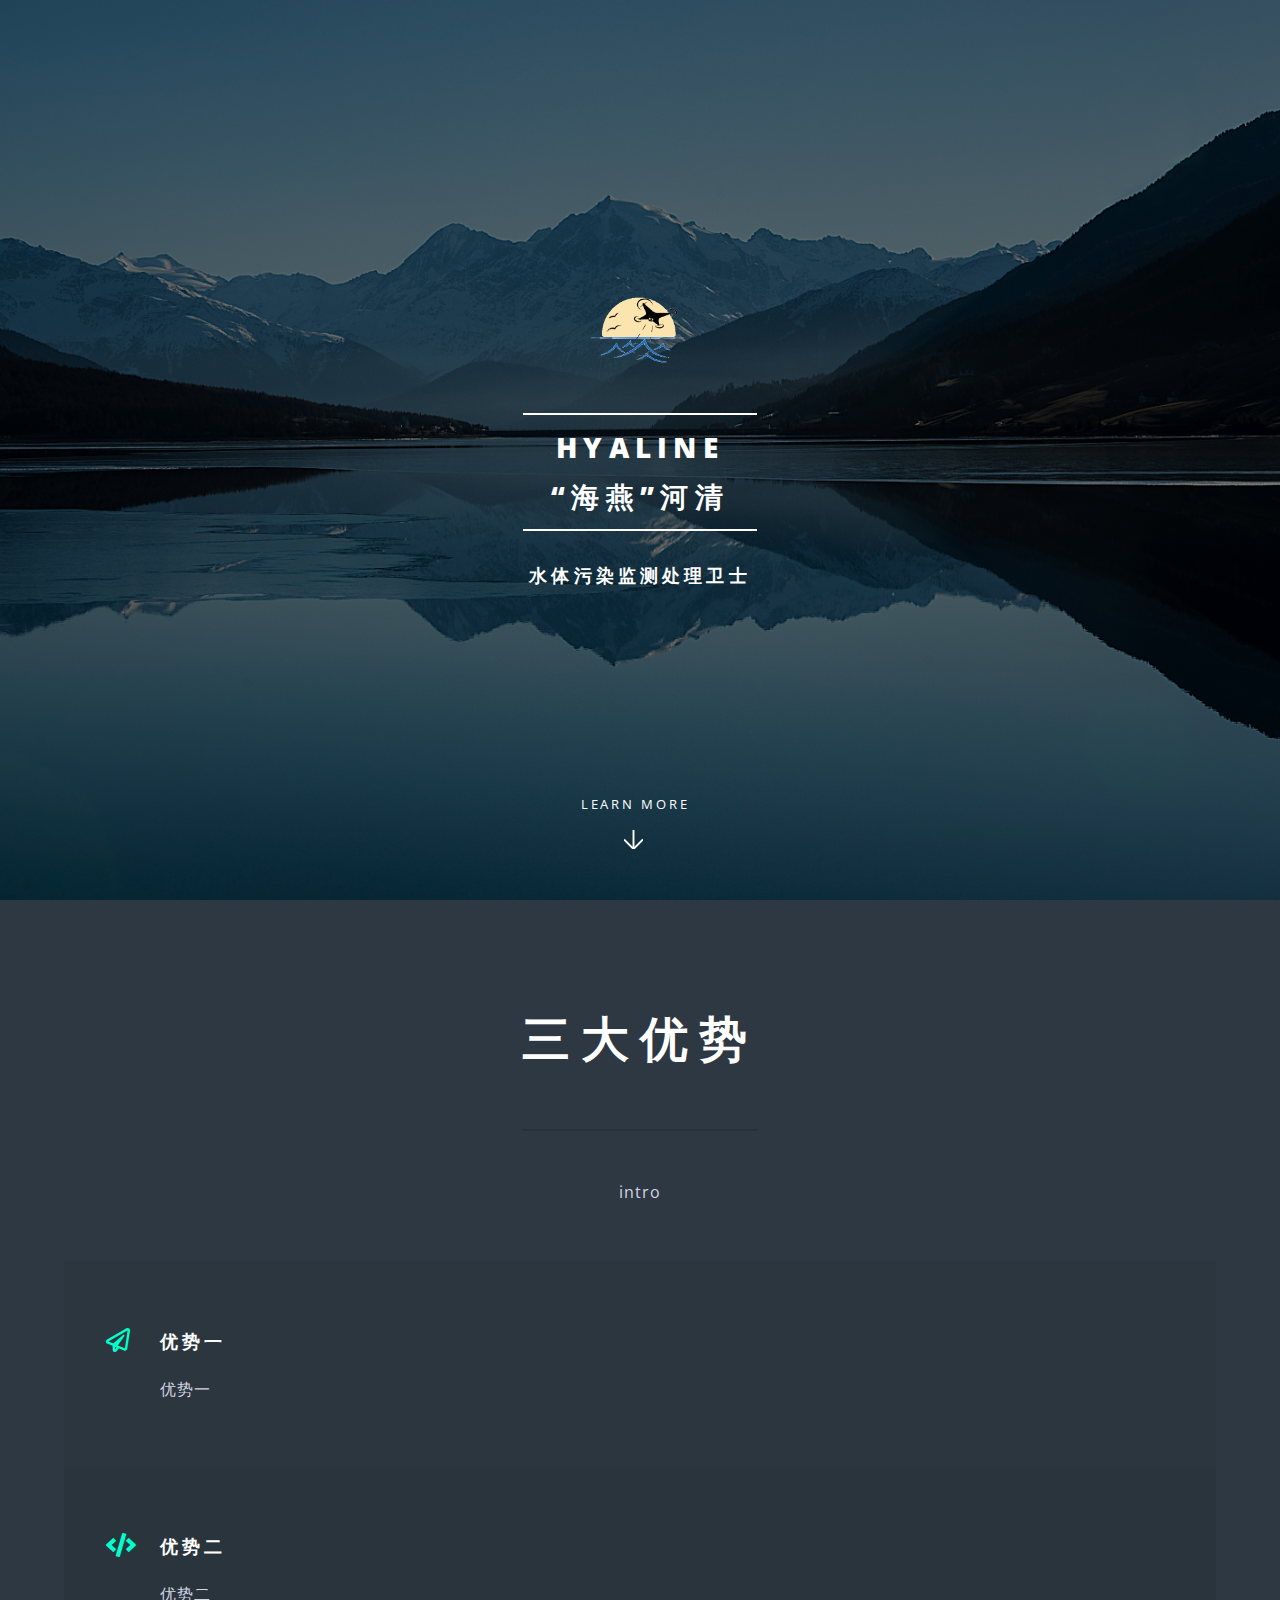
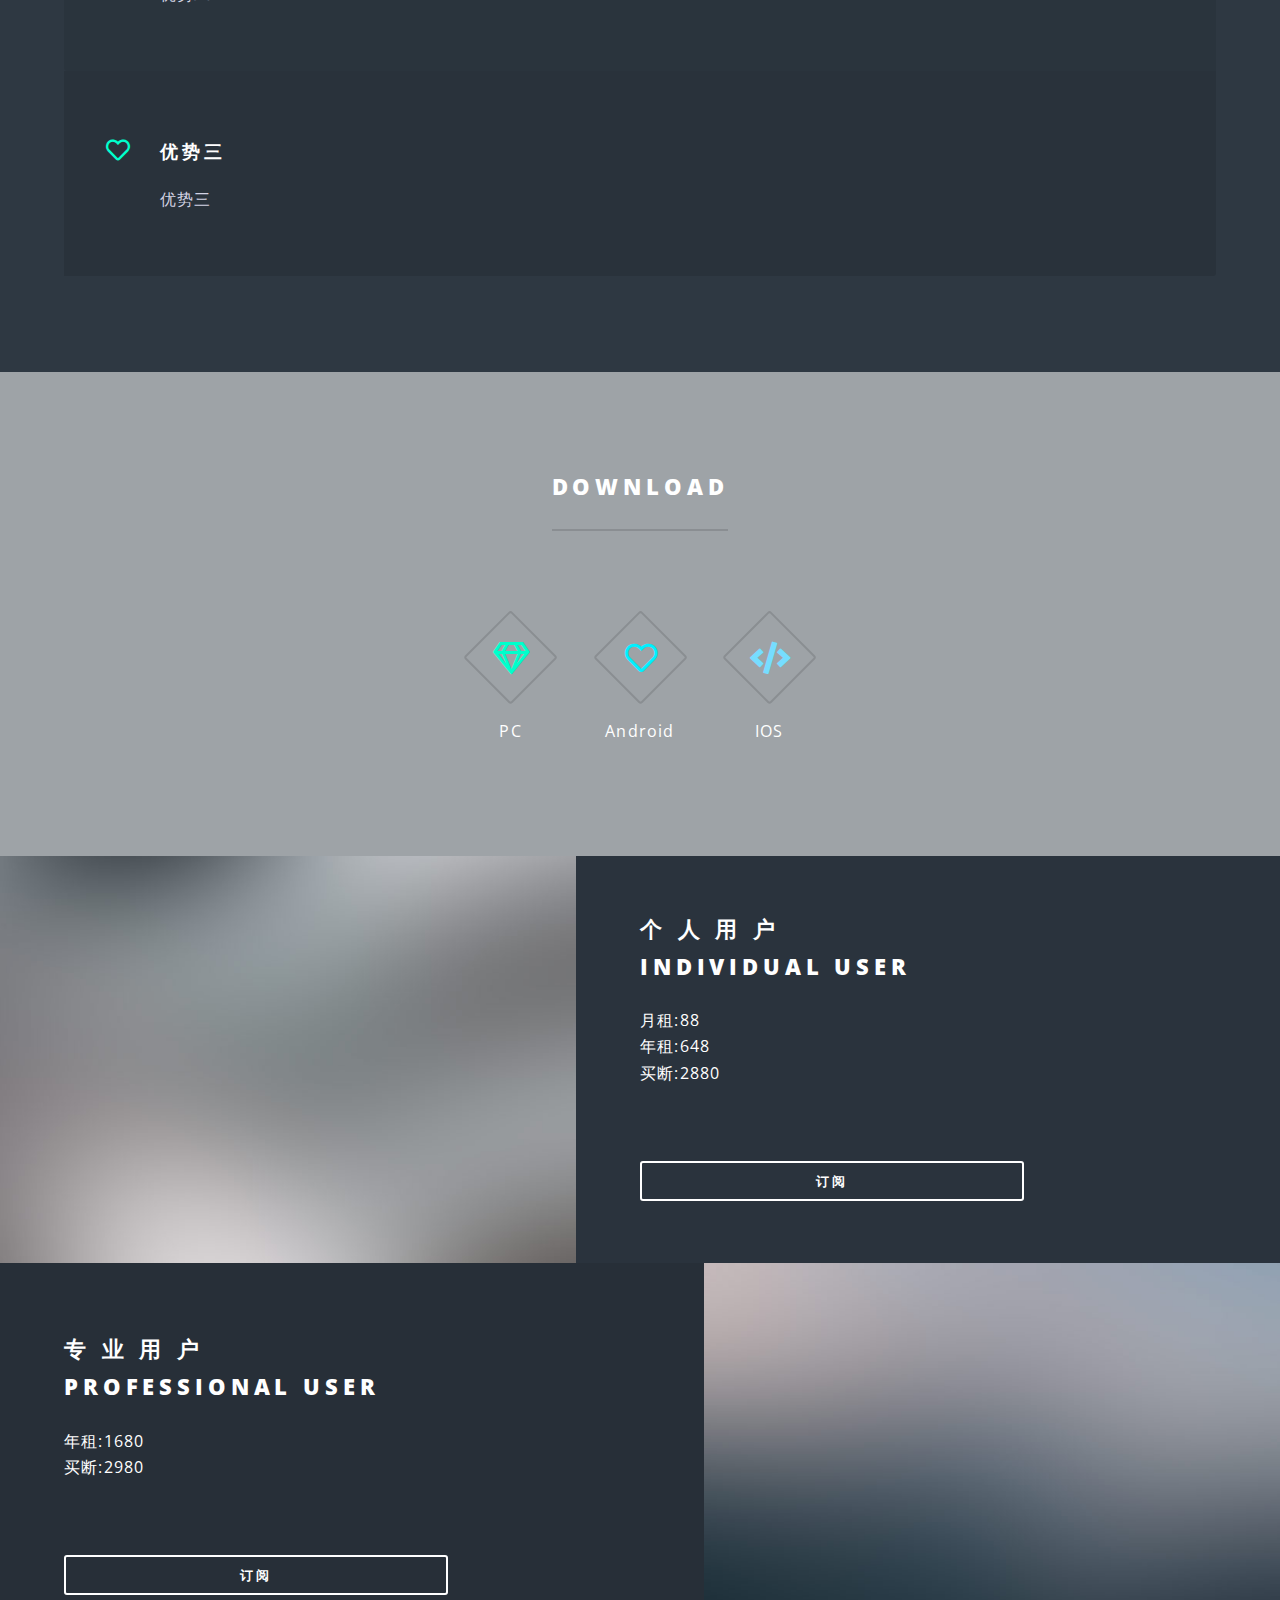
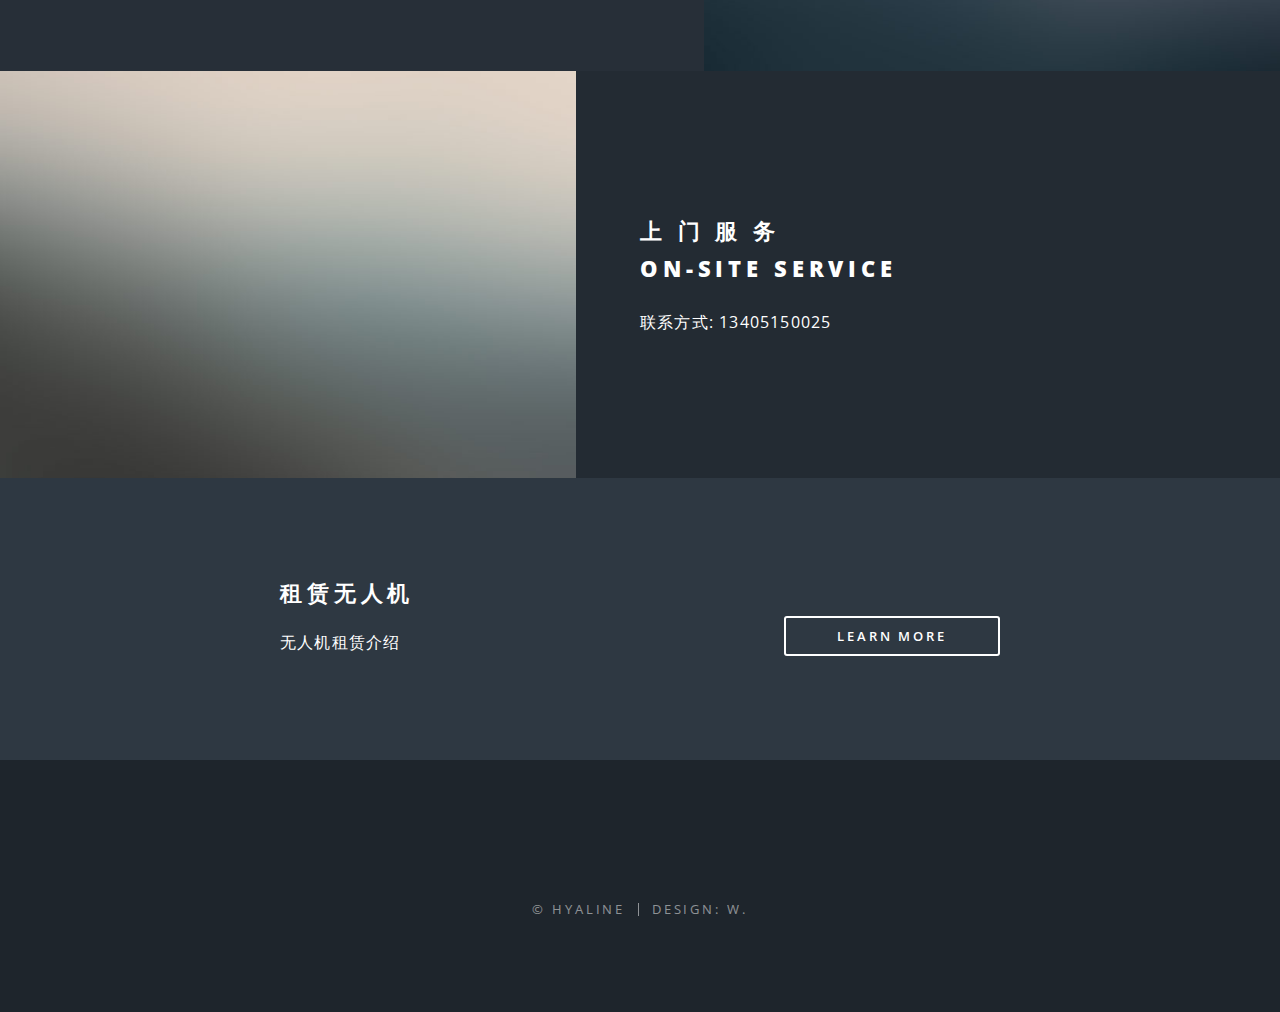
<file: index.html>
<!DOCTYPE HTML>
<!--
	Spectral by HTML5 UP
	html5up.net | @ajlkn
	Free for personal and commercial use under the CCA 3.0 license (html5up.net/license)
-->
<html>
	<head>
		<title>HYALINE</title>
		<meta charset="utf-8" />
		<meta name="viewport" content="width=device-width, initial-scale=1, user-scalable=no" />
		<link rel="icon" href="images/logo.png" type="image/jpg"> <!-- 添加这行来设置favicon -->
		<link rel="stylesheet" href="assets/css/main.css" />
		<noscript><link rel="stylesheet" href="assets/css/noscript.css" /></noscript>
	</head>
	
	<body class="landing is-preload">
		<!-- Page Wrapper -->
			<div id="page-wrapper">
				<!-- Header -->
					<header id="header" class="alt">
						<h1><a href="index.html">Hyaline</a></h1>
						<nav id="nav">
							<ul>
								<li class="special">
									<!--<a href="#menu" class="menuToggle"><span>Menu</span></a>-->
									<div id="menu">
										<ul>
											<li><a href="index.html">Home</a></li>
											<li><a href="generic.html">Generic</a></li>
											<li><a href="elements.html">Elements</a></li>
											<!--
											<li><a href="#">Sign Up</a></li>
											<li><a href="#">Log In</a></li>
										-->
										</ul>
									</div>
								</li>
							</ul>
						</nav>
					</header>

				<!-- Banner -->
					<section id="banner">
						<div class="inner">
							<p><img src="images/logo.png" alt="Logo" class="logo" width="50"></p> 
							<h2>Hyaline<br>		“海燕”河清</h2>
							<h3>水体污染监测处理卫士</h3>
							<!--
							<ul class="actions special">
								<li><a href="#one" class="button primary">Activate</a></li>
							</ul>-->
						</div>
						<a href="#three" class="more scrolly">Learn More</a>
					</section>
				<!-- Three -->
				<section id="three" class="wrapper style3 special">
					<div class="inner">
						<header class="major">
							<h2 style="font-size: 48px;">三大优势</h2>
							<p>intro</p>
						</header>
						<ul class="features">
							<li class="icon fa-paper-plane">
								<h3>优势一</h3>
								<p>优势一</p>
							</li>
							<li class="icon solid fa-code">
								<h3>优势二</h3>
								<p>优势二</p>
							</li>
							<li class="icon fa-heart">
								<h3>优势三</h3>
								<p>优势三</p>
							</li>
							
						</ul>
					</div>
				</section>

				<!-- One -->
					<section id="one" class="wrapper style1 special">
						<div class="inner">
							<header class="major">
								<h2>download</h2>
							</header>
							<ul class="icons major">
								<li><span class="icon fa-gem major style1"><span class="label">Lorem</span></span>
									<div><br>PC</div> <!-- 添加这一行 --></li>
								<li><span class="icon fa-heart major style2"><span class="label">Ipsum</span></span>
									<div><br>Android</div> <!-- 添加这一行 --></li>
								<li><span class="icon solid fa-code major style3"><span class="label">Dolor</span></span>
									<div><br>IOS</div> <!-- 添加这一行 --></li>
							</ul>
						</div>
					</section>

				<!-- Two -->
					<section id="two" class="wrapper alt style2">
						<section class="spotlight">
							<div class="image"><img src="images/pic01.jpg" alt="" /></div><div class="content">
								<h2>个&nbsp;人&nbsp;用&nbsp;户
									<br>individual user</h2>
								<p>月租:88<br>年租:648<br>买断:2880</p>
								<ul class="actions stacked">
									<!--<li><a href="#" class="button fit primary">Activate</a></li>-->
									<li><br></li>
									<li><a href="generic.html" class="button fit">订阅</a></li>
								</ul>
							</div>
						</section>
						<section class="spotlight">
							<div class="image"><img src="images/pic02.jpg" alt="" /></div><div class="content">
								<h2>专&nbsp;业&nbsp;用&nbsp;户<br>
									professional user</h2>
								<p>年租:1680<br>买断:2980</p>
								<ul class="actions stacked">
									<!--<li><a href="#" class="button fit primary">Activate</a></li>-->
									<li><br></li>
									<li><a href="generic.html" class="button fit">订阅</a></li>
								</ul>
							</div>
						</section>
						<section class="spotlight">
							<div class="image"><img src="images/pic03.jpg" alt="" /></div><div class="content">
								<h2>上&nbsp;门&nbsp;服&nbsp;务<br />
									on-site service</h2>
								<p>联系方式: 13405150025</p>
							</div>
						</section>
					</section>

				

				<!-- CTA -->
					<section id="cta" class="wrapper style4">
						<div class="inner">
							<header>
								<h2>租赁无人机</h2>
								<p>无人机租赁介绍</p>
							</header>
							<ul class="actions stacked">
								<!--<li><a href="#" class="button fit primary">Activate</a></li>-->
								<li><br></li>
								<li><a href="elements.html" class="button fit">Learn More</a></li>
							</ul>
						</div>
					</section>

				<!-- Footer -->
					<footer id="footer">
						<ul class="icons">
							<!--
							<li><a href="#" class="icon brands fa-twitter"><span class="label">Twitter</span></a></li>
							<li><a href="#" class="icon brands fa-facebook-f"><span class="label">Facebook</span></a></li>
							<li><a href="#" class="icon brands fa-instagram"><span class="label">Instagram</span></a></li>
							<li><a href="#" class="icon brands fa-dribbble"><span class="label">Dribbble</span></a></li>
							<li><a href="#" class="icon solid fa-envelope"><span class="label">Email</span></a></li>
							-->
						</ul>
						<ul class="copyright">
							<li>&copy; HYALINE</li><li>Design: w.</li>
						</ul>
					</footer>

			</div>

		<!-- Scripts -->
			<script src="assets/js/jquery.min.js"></script>
			<script src="assets/js/jquery.scrollex.min.js"></script>
			<script src="assets/js/jquery.scrolly.min.js"></script>
			<script src="assets/js/browser.min.js"></script>
			<script src="assets/js/breakpoints.min.js"></script>
			<script src="assets/js/util.js"></script>
			<script src="assets/js/main.js"></script>

	</body>
</html>
</file>
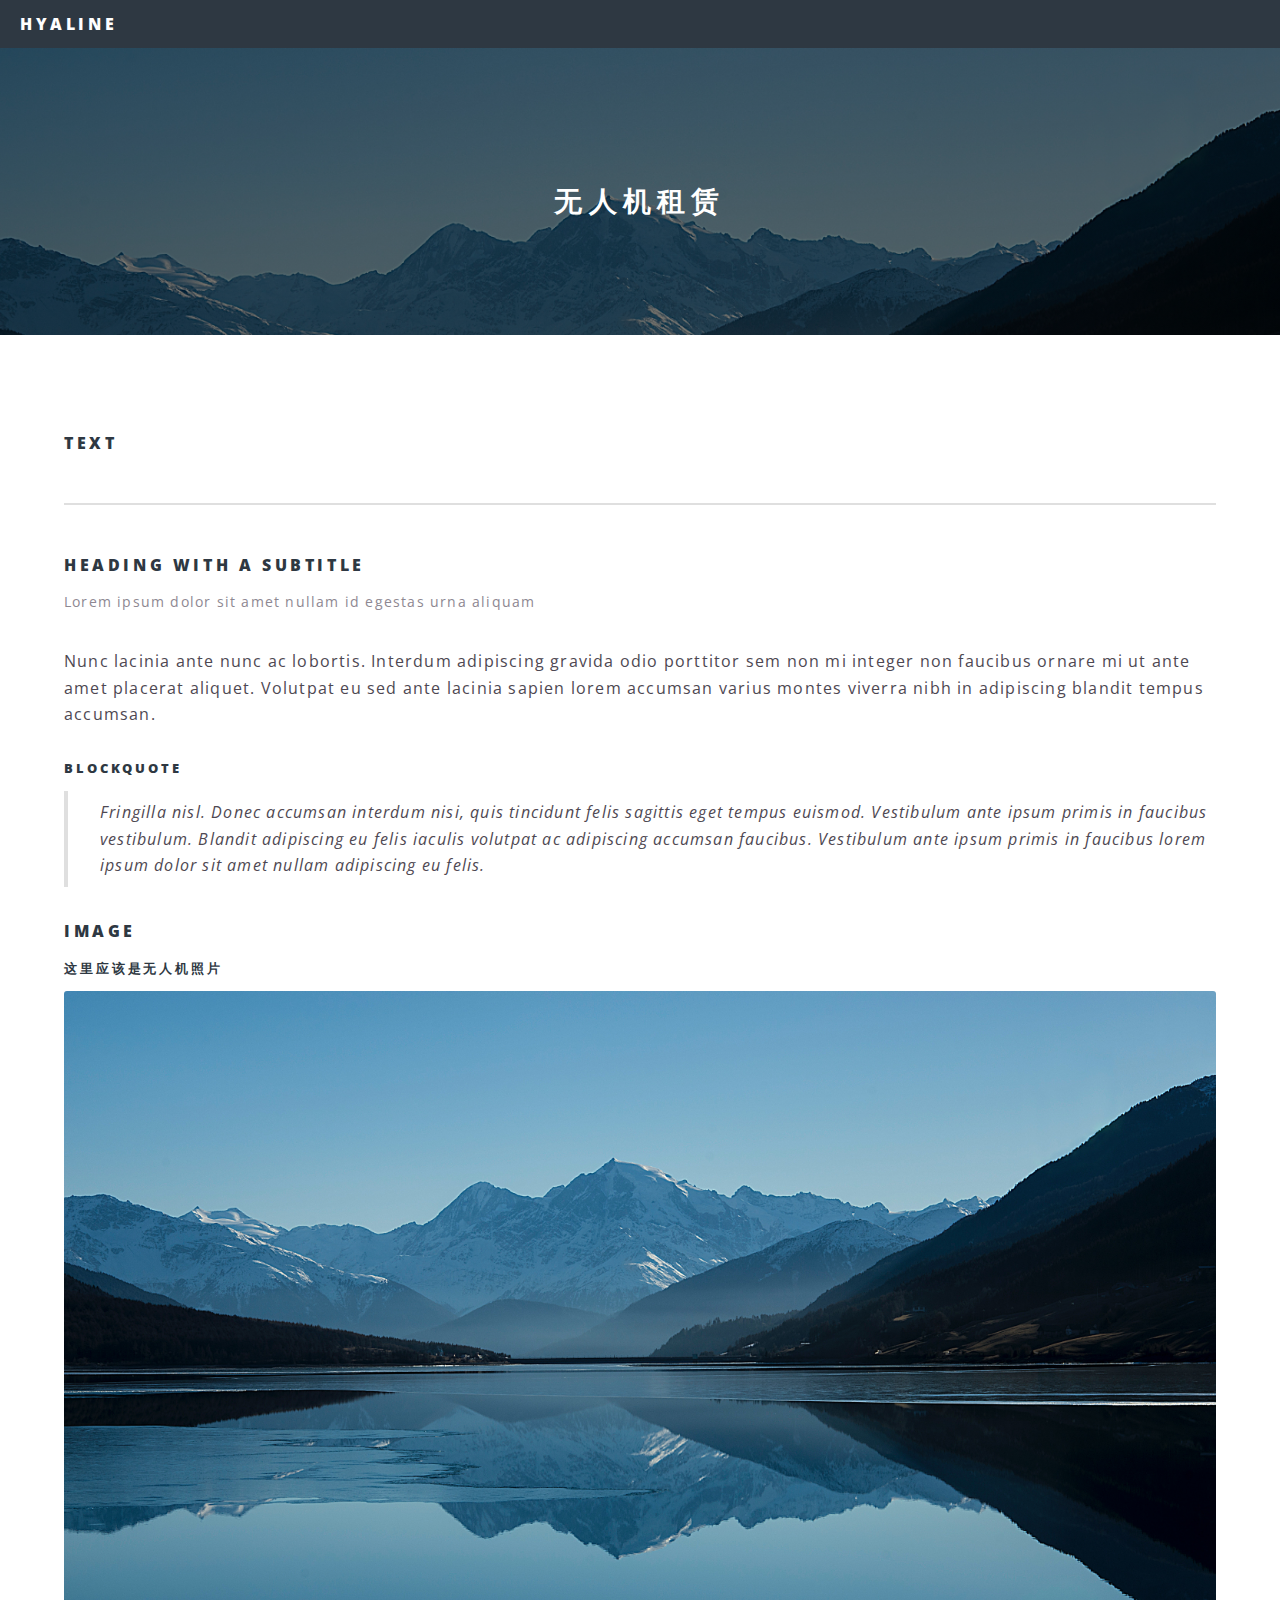
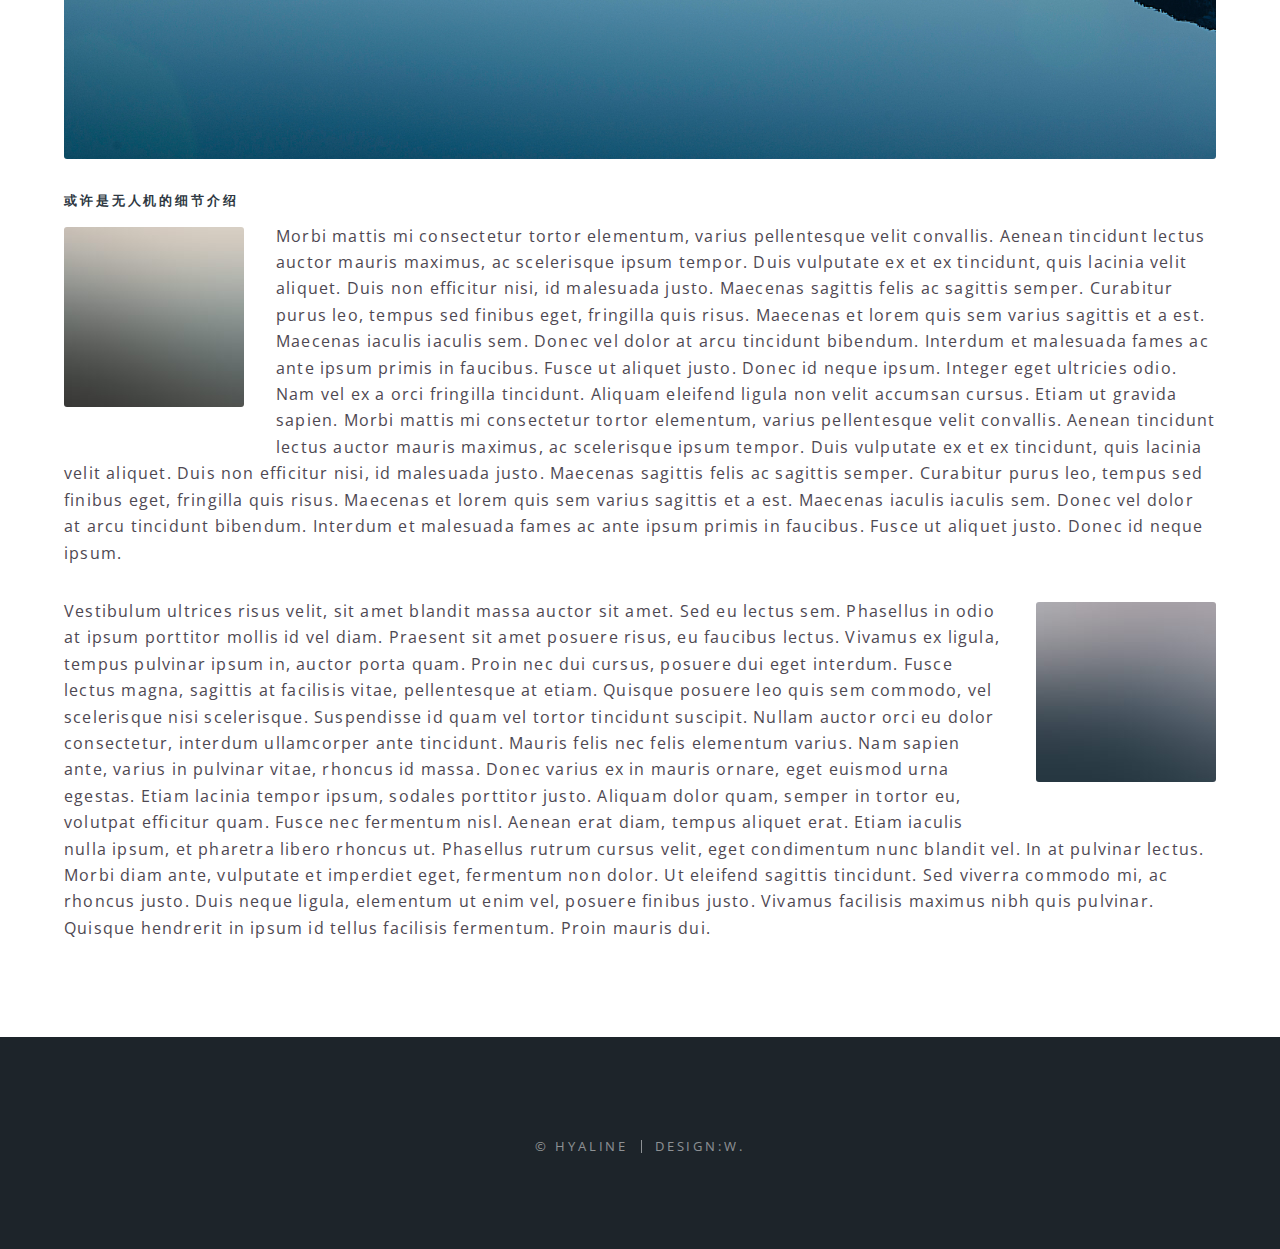
<file: elements.html>
<!DOCTYPE HTML>
<!--
	Spectral by HTML5 UP
	html5up.net | @ajlkn
	Free for personal and commercial use under the CCA 3.0 license (html5up.net/license)
-->
<html>
	<head>
		<title>HYALINE</title>
		<meta charset="utf-8" />
		<meta name="viewport" content="width=device-width, initial-scale=1, user-scalable=no" />
		<link rel="icon" href="images/logo.png" type="image/jpg"> <!-- 添加这行来设置favicon -->
		<link rel="stylesheet" href="assets/css/main.css" />
		<noscript><link rel="stylesheet" href="assets/css/noscript.css" /></noscript>
	</head>
	<body class="is-preload">

		<!-- Page Wrapper -->
			<div id="page-wrapper">

				<!-- Header -->
					<header id="header">
						<h1><a href="index.html">HYALINE</a></h1>
						<nav id="nav">
							<ul>
								<li class="special">
									<!--<a href="#menu" class="menuToggle"><span>Menu</span></a>-->
									<div id="menu">
										<ul>
											<li><a href="index.html">Home</a></li>
											<li><a href="generic.html">会员订阅</a></li>
											<li><a href="elements.html">无人机租赁</a></li>
										</ul>
									</div>
								</li>
							</ul>
						</nav>
					</header>

				<!-- Main -->
					<article id="main">
						<header>
							<h2>无人机租赁</h2>
							
						</header>
						<section class="wrapper style5">
							<div class="inner">

								<section>
									<h4>Text</h4>
									<hr />
									<header>
										<h4>Heading with a Subtitle</h4>
										<p>Lorem ipsum dolor sit amet nullam id egestas urna aliquam</p>
									</header>
									<p>Nunc lacinia ante nunc ac lobortis. Interdum adipiscing gravida odio porttitor sem non mi integer non faucibus ornare mi ut ante amet placerat aliquet. Volutpat eu sed ante lacinia sapien lorem accumsan varius montes viverra nibh in adipiscing blandit tempus accumsan.</p>
									<h5>Blockquote</h5>
									<blockquote>Fringilla nisl. Donec accumsan interdum nisi, quis tincidunt felis sagittis eget tempus euismod. Vestibulum ante ipsum primis in faucibus vestibulum. Blandit adipiscing eu felis iaculis volutpat ac adipiscing accumsan faucibus. Vestibulum ante ipsum primis in faucibus lorem ipsum dolor sit amet nullam adipiscing eu felis.</blockquote>								<!--
									<pre><code>i = 0;

while (!deck.isInOrder()) {
  print 'Iteration ' + i;
  deck.shuffle();
  i++;
}

print 'It took ' + i + ' iterations to sort the deck.';</code></pre>
								</section>

								<section>
									<h4>Lists</h4>
									<div class="row">
										<div class="col-6 col-12-medium">
											<h5>Unordered</h5>
											<ul>
												<li>Dolor pulvinar etiam.</li>
												<li>Sagittis adipiscing.</li>
												<li>Felis enim feugiat.</li>
											</ul>
											<h5>Alternate</h5>
											<ul class="alt">
												<li>Dolor pulvinar etiam.</li>
												<li>Sagittis adipiscing.</li>
												<li>Felis enim feugiat.</li>
											</ul>
										</div>
										<div class="col-6 col-12-medium">
											<h5>Ordered</h5>
											<ol>
												<li>Dolor pulvinar etiam.</li>
												<li>Etiam vel felis viverra.</li>
												<li>Felis enim feugiat.</li>
												<li>Dolor pulvinar etiam.</li>
												<li>Etiam vel felis lorem.</li>
												<li>Felis enim et feugiat.</li>
											</ol>
											<h5>Icons</h5>
											<ul class="icons">
												<li><a href="#" class="icon brands fa-twitter"><span class="label">Twitter</span></a></li>
												<li><a href="#" class="icon brands fa-facebook-f"><span class="label">Facebook</span></a></li>
												<li><a href="#" class="icon brands fa-instagram"><span class="label">Instagram</span></a></li>
												<li><a href="#" class="icon brands fa-github"><span class="label">Github</span></a></li>
											</ul>
										</div>
									</div>
									<h5>Actions</h5>
									<div class="row">
										<div class="col-6 col-12-medium">
											<ul class="actions">
												<li><a href="#" class="button primary">Default</a></li>
												<li><a href="#" class="button">Default</a></li>
											</ul>
											<ul class="actions small">
												<li><a href="#" class="button primary small">Small</a></li>
												<li><a href="#" class="button small">Small</a></li>
											</ul>
											<ul class="actions stacked">
												<li><a href="#" class="button primary">Default</a></li>
												<li><a href="#" class="button">Default</a></li>
											</ul>
											<ul class="actions stacked">
												<li><a href="#" class="button primary small">Small</a></li>
												<li><a href="#" class="button small">Small</a></li>
											</ul>
										</div>
										<div class="col-6 col-12-medium">
											<ul class="actions stacked">
												<li><a href="#" class="button primary fit">Default</a></li>
												<li><a href="#" class="button fit">Default</a></li>
											</ul>
											<ul class="actions stacked">
												<li><a href="#" class="button primary small fit">Small</a></li>
												<li><a href="#" class="button small fit">Small</a></li>
											</ul>
										</div>
									</div>
								</section>
							-->

<!-- 
								<section>
									<h4>Buttons</h4>
									<ul class="actions">
										<li><a href="#" class="button primary">Primary</a></li>
										<li><a href="#" class="button">Default</a></li>
									</ul>
									<ul class="actions">
										<li><a href="#" class="button large">Large</a></li>
										<li><a href="#" class="button">Default</a></li>
										<li><a href="#" class="button small">Small</a></li>
									</ul>
									<ul class="actions fit">
										<li><a href="#" class="button fit">Fit</a></li>
										<li><a href="#" class="button primary fit">Fit</a></li>
										<li><a href="#" class="button fit">Fit</a></li>
									</ul>
									<ul class="actions fit small">
										<li><a href="#" class="button primary fit small">Fit + Small</a></li>
										<li><a href="#" class="button fit small">Fit + Small</a></li>
										<li><a href="#" class="button primary fit small">Fit + Small</a></li>
									</ul>
									<ul class="actions">
										<li><a href="#" class="button primary icon solid fa-download">Icon</a></li>
										<li><a href="#" class="button icon solid fa-download">Icon</a></li>
									</ul>
									<ul class="actions">
										<li><span class="button primary disabled">Disabled</span></li>
										<li><span class="button disabled">Disabled</span></li>
									</ul>
								</section>

								<section>
									<h4>Form</h4>
									<form method="post" action="#">
										<div class="row gtr-uniform">
											<div class="col-6 col-12-xsmall">
												<input type="text" name="demo-name" id="demo-name" value="" placeholder="Name" />
											</div>
											<div class="col-6 col-12-xsmall">
												<input type="email" name="demo-email" id="demo-email" value="" placeholder="Email" />
											</div>
											<div class="col-12">
												<select name="demo-category" id="demo-category">
													<option value="">- Category -</option>
													<option value="1">Manufacturing</option>
													<option value="1">Shipping</option>
													<option value="1">Administration</option>
													<option value="1">Human Resources</option>
												</select>
											</div>
											<div class="col-4 col-12-small">
												<input type="radio" id="demo-priority-low" name="demo-priority" checked>
												<label for="demo-priority-low">Low</label>
											</div>
											<div class="col-4 col-12-small">
												<input type="radio" id="demo-priority-normal" name="demo-priority">
												<label for="demo-priority-normal">Normal</label>
											</div>
											<div class="col-4 col-12-small">
												<input type="radio" id="demo-priority-high" name="demo-priority">
												<label for="demo-priority-high">High</label>
											</div>
											<div class="col-6 col-12-small">
												<input type="checkbox" id="demo-copy" name="demo-copy">
												<label for="demo-copy">Email me a copy</label>
											</div>
											<div class="col-6 col-12-small">
												<input type="checkbox" id="demo-human" name="demo-human" checked>
												<label for="demo-human">Not a robot</label>
											</div>
											<div class="col-12">
												<textarea name="demo-message" id="demo-message" placeholder="Enter your message" rows="6"></textarea>
											</div>
											<div class="col-12">
												<ul class="actions">
													<li><input type="submit" value="Send Message" class="primary" /></li>
													<li><input type="reset" value="Reset" /></li>
												</ul>
											</div>
										</div>
									</form>
								</section>
								-->
								<section>
									<h4>Image</h4>
									<h5>这里应该是无人机照片</h5>
									<div class="box alt">
										<div class="row gtr-50 gtr-uniform">
											<div class="col-12"><span class="image fit"><img src="images/banner.jpg" alt="" /></span></div>
										</div>
									</div>
									<h5>或许是无人机的细节介绍</h5>
									<p><span class="image left"><img src="images/pic04.jpg" alt="" /></span>Morbi mattis mi consectetur tortor elementum, varius pellentesque velit convallis. Aenean tincidunt lectus auctor mauris maximus, ac scelerisque ipsum tempor. Duis vulputate ex et ex tincidunt, quis lacinia velit aliquet. Duis non efficitur nisi, id malesuada justo. Maecenas sagittis felis ac sagittis semper. Curabitur purus leo, tempus sed finibus eget, fringilla quis risus. Maecenas et lorem quis sem varius sagittis et a est. Maecenas iaculis iaculis sem. Donec vel dolor at arcu tincidunt bibendum. Interdum et malesuada fames ac ante ipsum primis in faucibus. Fusce ut aliquet justo. Donec id neque ipsum. Integer eget ultricies odio. Nam vel ex a orci fringilla tincidunt. Aliquam eleifend ligula non velit accumsan cursus. Etiam ut gravida sapien. Morbi mattis mi consectetur tortor elementum, varius pellentesque velit convallis. Aenean tincidunt lectus auctor mauris maximus, ac scelerisque ipsum tempor. Duis vulputate ex et ex tincidunt, quis lacinia velit aliquet. Duis non efficitur nisi, id malesuada justo. Maecenas sagittis felis ac sagittis semper. Curabitur purus leo, tempus sed finibus eget, fringilla quis risus. Maecenas et lorem quis sem varius sagittis et a est. Maecenas iaculis iaculis sem. Donec vel dolor at arcu tincidunt bibendum. Interdum et malesuada fames ac ante ipsum primis in faucibus. Fusce ut aliquet justo. Donec id neque ipsum. </p>
									<p><span class="image right"><img src="images/pic05.jpg" alt="" /></span>Vestibulum ultrices risus velit, sit amet blandit massa auctor sit amet. Sed eu lectus sem. Phasellus in odio at ipsum porttitor mollis id vel diam. Praesent sit amet posuere risus, eu faucibus lectus. Vivamus ex ligula, tempus pulvinar ipsum in, auctor porta quam. Proin nec dui cursus, posuere dui eget interdum. Fusce lectus magna, sagittis at facilisis vitae, pellentesque at etiam. Quisque posuere leo quis sem commodo, vel scelerisque nisi scelerisque. Suspendisse id quam vel tortor tincidunt suscipit. Nullam auctor orci eu dolor consectetur, interdum ullamcorper ante tincidunt. Mauris felis nec felis elementum varius. Nam sapien ante, varius in pulvinar vitae, rhoncus id massa. Donec varius ex in mauris ornare, eget euismod urna egestas. Etiam lacinia tempor ipsum, sodales porttitor justo. Aliquam dolor quam, semper in tortor eu, volutpat efficitur quam. Fusce nec fermentum nisl. Aenean erat diam, tempus aliquet erat. Etiam iaculis nulla ipsum, et pharetra libero rhoncus ut. Phasellus rutrum cursus velit, eget condimentum nunc blandit vel. In at pulvinar lectus. Morbi diam ante, vulputate et imperdiet eget, fermentum non dolor. Ut eleifend sagittis tincidunt. Sed viverra commodo mi, ac rhoncus justo. Duis neque ligula, elementum ut enim vel, posuere finibus justo. Vivamus facilisis maximus nibh quis pulvinar. Quisque hendrerit in ipsum id tellus facilisis fermentum. Proin mauris dui.</p>
								</section>
							</div>
						</section>
					</article>

				<!-- Footer -->
					<footer id="footer">
						<ul class="copyright">
							<li>&copy; HYALINE</li><li>Design:W.</a></li>
						</ul>
					</footer>

			</div>

		<!-- Scripts -->
			<script src="assets/js/jquery.min.js"></script>
			<script src="assets/js/jquery.scrollex.min.js"></script>
			<script src="assets/js/jquery.scrolly.min.js"></script>
			<script src="assets/js/browser.min.js"></script>
			<script src="assets/js/breakpoints.min.js"></script>
			<script src="assets/js/util.js"></script>
			<script src="assets/js/main.js"></script>

	</body>
</html>
</file>
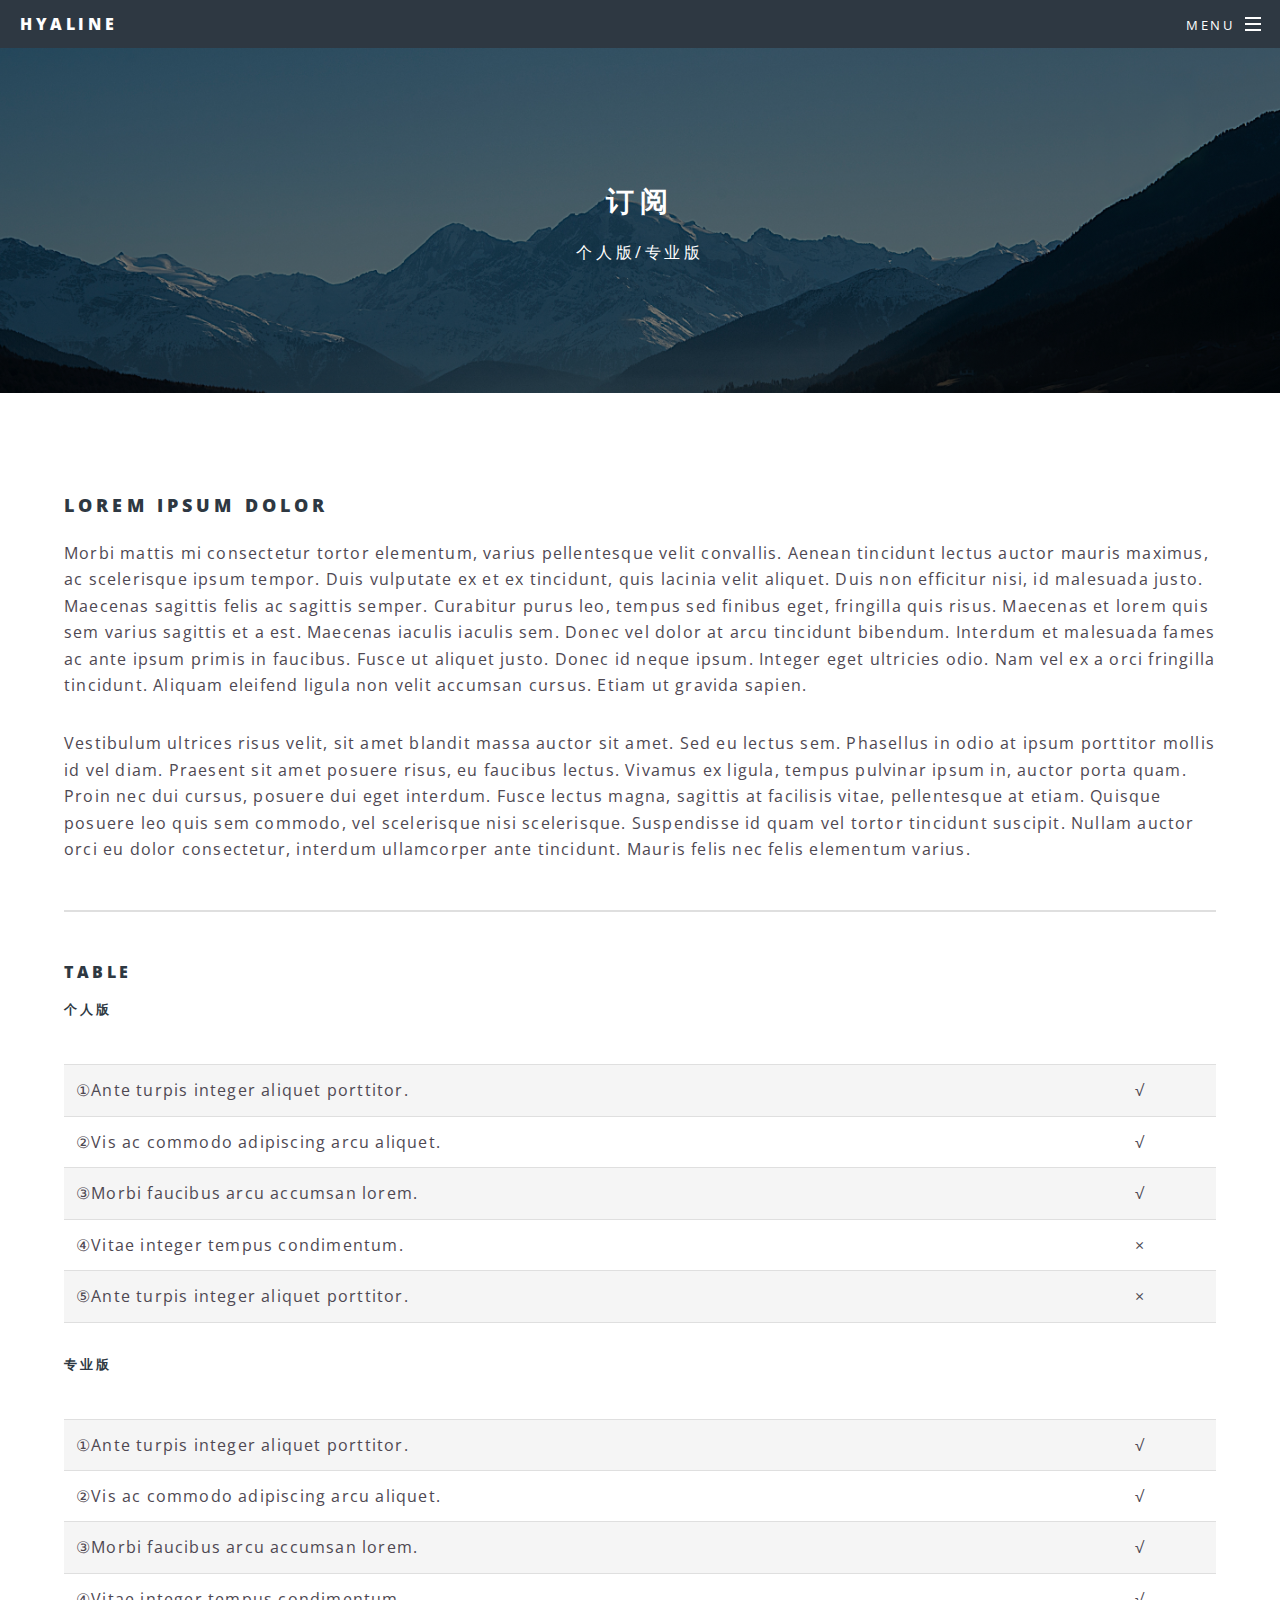
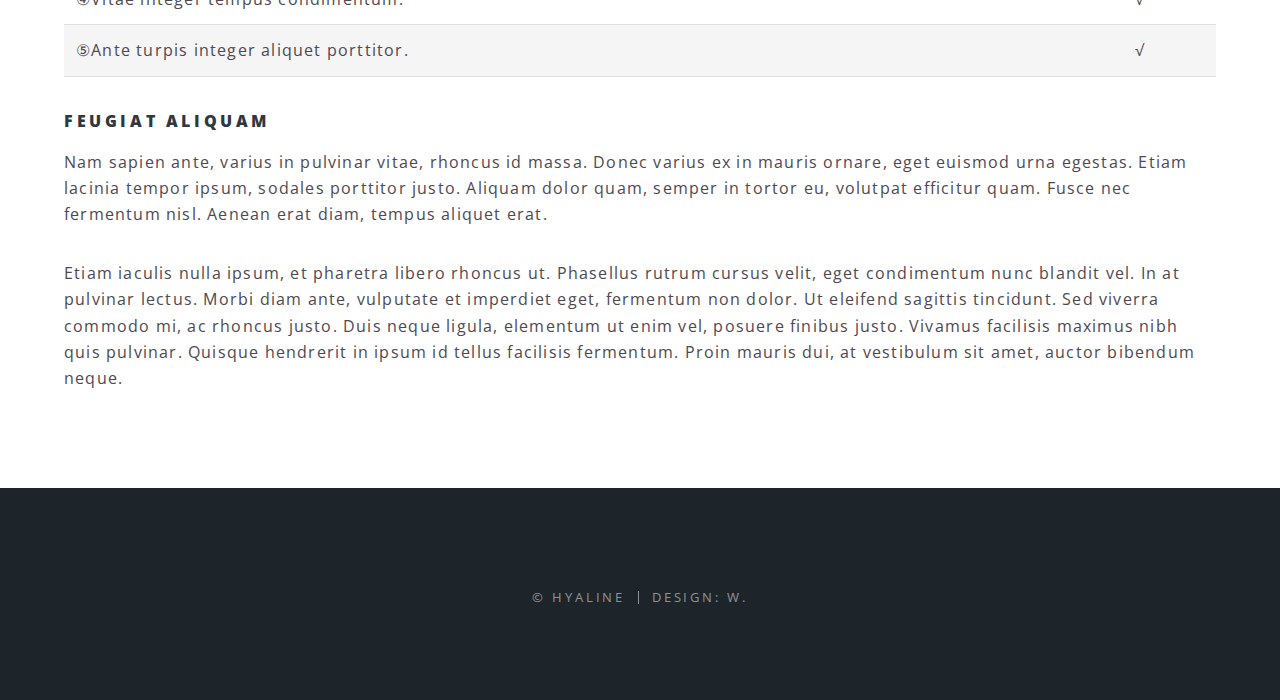
<file: generic.html>
<!DOCTYPE HTML>
<!--
	Spectral by HTML5 UP
	html5up.net | @ajlkn
	Free for personal and commercial use under the CCA 3.0 license (html5up.net/license)
-->
<html>
	<head>
		<title>HYALINE</title>
		<meta charset="utf-8" />
		<meta name="viewport" content="width=device-width, initial-scale=1, user-scalable=no" />
		<link rel="icon" href="images/logo.png" type="image/jpg"> <!-- 添加这行来设置favicon -->
		<link rel="stylesheet" href="assets/css/main.css" />
		<noscript><link rel="stylesheet" href="assets/css/noscript.css" /></noscript>
	</head>
	<body class="is-preload">

		<!-- Page Wrapper -->
			<div id="page-wrapper">

				<!-- Header -->
					<header id="header">
						<h1><a href="index.html">HYALINE</a></h1>
						<nav id="nav">
							<ul>
								<li class="special">
									<a href="#menu" class="menuToggle"><span>Menu</span></a>
									<div id="menu">
										<ul>
											<li><a href="index.html">Home</a></li>
											<li><a href="generic.html">会员订阅</a></li>
											<li><a href="elements.html">无人机租赁</a></li>
										</ul>
									</div>
								</li>
							</ul>
						</nav>
					</header>

				<!-- Main -->
					<article id="main">
						<header>
							<h2>订阅</h2>
							<p>个人版/专业版</p>
						</header>
						<section class="wrapper style5">
							<div class="inner">

								<h3>Lorem ipsum dolor</h3>
								<p>Morbi mattis mi consectetur tortor elementum, varius pellentesque velit convallis. Aenean tincidunt lectus auctor mauris maximus, ac scelerisque ipsum tempor. Duis vulputate ex et ex tincidunt, quis lacinia velit aliquet. Duis non efficitur nisi, id malesuada justo. Maecenas sagittis felis ac sagittis semper. Curabitur purus leo, tempus sed finibus eget, fringilla quis risus. Maecenas et lorem quis sem varius sagittis et a est. Maecenas iaculis iaculis sem. Donec vel dolor at arcu tincidunt bibendum. Interdum et malesuada fames ac ante ipsum primis in faucibus. Fusce ut aliquet justo. Donec id neque ipsum. Integer eget ultricies odio. Nam vel ex a orci fringilla tincidunt. Aliquam eleifend ligula non velit accumsan cursus. Etiam ut gravida sapien.</p>

								<p>Vestibulum ultrices risus velit, sit amet blandit massa auctor sit amet. Sed eu lectus sem. Phasellus in odio at ipsum porttitor mollis id vel diam. Praesent sit amet posuere risus, eu faucibus lectus. Vivamus ex ligula, tempus pulvinar ipsum in, auctor porta quam. Proin nec dui cursus, posuere dui eget interdum. Fusce lectus magna, sagittis at facilisis vitae, pellentesque at etiam. Quisque posuere leo quis sem commodo, vel scelerisque nisi scelerisque. Suspendisse id quam vel tortor tincidunt suscipit. Nullam auctor orci eu dolor consectetur, interdum ullamcorper ante tincidunt. Mauris felis nec felis elementum varius.</p>

								<hr />
								<section>
									<h4>Table</h4>
									<h5 >个人版</h5>
									<div class="table-wrapper">
										<table class="alt">
										<table>
											<thead>
											</thead>
											<tbody>
												<tr>
													<td>①Ante turpis integer aliquet porttitor.</td>
													<td>√</td>
												</tr>
												<tr>
													<td>②Vis ac commodo adipiscing arcu aliquet.</td>
													<td>√</td>
												</tr>
												<tr>
													<td> ③Morbi faucibus arcu accumsan lorem.</td>
													<td>√</td>
												</tr>
												<tr>
													<td>④Vitae integer tempus condimentum.</td>
													<td>×</td>
												</tr>
												<tr>
													<td>⑤Ante turpis integer aliquet porttitor.</td>
													<td>×</td>
												</tr>
											</tbody>
										</table>
									</div>

									<h5>专业版</h5>
									<div class="table-wrapper">
										<table class="alt">
										<table>
											<thead>
											</thead>
											<tbody>
												<tr>
													<td>①Ante turpis integer aliquet porttitor.</td>
													<td>√</td>
												</tr>
												<tr>
													<td>②Vis ac commodo adipiscing arcu aliquet.</td>
													<td>√</td>
												</tr>
												<tr>
													<td> ③Morbi faucibus arcu accumsan lorem.</td>
													<td>√</td>
												</tr>
												<tr>
													<td>④Vitae integer tempus condimentum.</td>
													<td>√</td>
												</tr>
												<tr>
													<td>⑤Ante turpis integer aliquet porttitor.</td>
													<td>√</td>
												</tr>
											</tbody>
										</table>
									</div>
								</section>
								<h4>Feugiat aliquam</h4>
								<p>Nam sapien ante, varius in pulvinar vitae, rhoncus id massa. Donec varius ex in mauris ornare, eget euismod urna egestas. Etiam lacinia tempor ipsum, sodales porttitor justo. Aliquam dolor quam, semper in tortor eu, volutpat efficitur quam. Fusce nec fermentum nisl. Aenean erat diam, tempus aliquet erat.</p>

								<p>Etiam iaculis nulla ipsum, et pharetra libero rhoncus ut. Phasellus rutrum cursus velit, eget condimentum nunc blandit vel. In at pulvinar lectus. Morbi diam ante, vulputate et imperdiet eget, fermentum non dolor. Ut eleifend sagittis tincidunt. Sed viverra commodo mi, ac rhoncus justo. Duis neque ligula, elementum ut enim vel, posuere finibus justo. Vivamus facilisis maximus nibh quis pulvinar. Quisque hendrerit in ipsum id tellus facilisis fermentum. Proin mauris dui, at vestibulum sit amet, auctor bibendum neque.</p>

							</div>
						</section>
					</article>

				<!-- Footer -->
					<footer id="footer">
						<ul class="copyright">
							<li>&copy; HYALINE</li><li>Design: W.</a></li>
						</ul>
					</footer>

			</div>

		<!-- Scripts -->
			<script src="assets/js/jquery.min.js"></script>
			<script src="assets/js/jquery.scrollex.min.js"></script>
			<script src="assets/js/jquery.scrolly.min.js"></script>
			<script src="assets/js/browser.min.js"></script>
			<script src="assets/js/breakpoints.min.js"></script>
			<script src="assets/js/util.js"></script>
			<script src="assets/js/main.js"></script>

	</body>
</html>
</file>
<file: assets/css/noscript.css>
/*
	Spectral by HTML5 UP
	html5up.net | @ajlkn
	Free for personal and commercial use under the CCA 3.0 license (html5up.net/license)
*/

/* Banner */

	body.is-preload #banner h2 {
		-moz-transform: none;
		-webkit-transform: none;
		-ms-transform: none;
		transform: none;
		opacity: 1;
	}

		body.is-preload #banner h2:before, body.is-preload #banner h2:after {
			width: 100%;
		}

	body.is-preload #banner .more {
		-moz-transform: none;
		-webkit-transform: none;
		-ms-transform: none;
		transform: none;
		opacity: 1;
	}

	body.is-preload #banner:after {
		opacity: 0;
	}
</file>
<file: assets/css/main.css>
@import url(fontawesome-all.min.css);
@import url("https://fonts.googleapis.com/css?family=Open+Sans:400,400italic,600,600italic,800,800italic");

/*
	Spectral by HTML5 UP
	html5up.net | @ajlkn
	Free for personal and commercial use under the CCA 3.0 license (html5up.net/license)
*/

html, body, div, span, applet, object,
iframe, h1, h2, h3, h4, h5, h6, p, blockquote,
pre, a, abbr, acronym, address, big, cite,
code, del, dfn, em, img, ins, kbd, q, s, samp,
small, strike, strong, sub, sup, tt, var, b,
u, i, center, dl, dt, dd, ol, ul, li, fieldset,
form, label, legend, table, caption, tbody,
tfoot, thead, tr, th, td, article, aside,
canvas, details, embed, figure, figcaption,
footer, header, hgroup, menu, nav, output, ruby,
section, summary, time, mark, audio, video {
	margin: 0;
	padding: 0;
	border: 0;
	font-size: 100%;
	font: inherit;
	vertical-align: baseline;}

article, aside, details, figcaption, figure,
footer, header, hgroup, menu, nav, section {
	display: block;}

body {
	line-height: 1;
}

ol, ul {
	list-style: none;
}

blockquote, q {
	quotes: none;
}

	blockquote:before, blockquote:after, q:before, q:after {
		content: '';
		content: none;
	}

table {
	border-collapse: collapse;
	border-spacing: 0;
}

body {
	-webkit-text-size-adjust: none;
}

mark {
	background-color: transparent;
	color: inherit;
}

input::-moz-focus-inner {
	border: 0;
	padding: 0;
}

input, select, textarea {
	-moz-appearance: none;
	-webkit-appearance: none;
	-ms-appearance: none;
	appearance: none;
}

/* Basic */

	@-ms-viewport {
		width: device-width;
	}

	html {
		box-sizing: border-box;
	}

	*, *:before, *:after {
		box-sizing: inherit;
	}

	body {
		background: #2e3842;
	}

		body.is-preload *, body.is-preload *:before, body.is-preload *:after {
			-moz-animation: none !important;
			-webkit-animation: none !important;
			-ms-animation: none !important;
			animation: none !important;
			-moz-transition: none !important;
			-webkit-transition: none !important;
			-ms-transition: none !important;
			transition: none !important;
		}

	body, input, select, textarea {
		color: #fff;
		font-family: "Open Sans", Helvetica, sans-serif;
		font-size: 15pt;
		font-weight: 400;
		letter-spacing: 0.075em;
		line-height: 1.65em;
	}

		@media screen and (max-width: 1680px) {

			body, input, select, textarea {
				font-size: 13pt;
			}

		}

		@media screen and (max-width: 1280px) {

			body, input, select, textarea {
				font-size: 12pt;
			}

		}

		@media screen and (max-width: 736px) {

			body, input, select, textarea {
				font-size: 11pt;
				letter-spacing: 0.0375em;
			}

		}

	a {
		-moz-transition: color 0.2s ease, border-bottom-color 0.2s ease;
		-webkit-transition: color 0.2s ease, border-bottom-color 0.2s ease;
		-ms-transition: color 0.2s ease, border-bottom-color 0.2s ease;
		transition: color 0.2s ease, border-bottom-color 0.2s ease;
		border-bottom: dotted 1px;
		color: inherit;
		text-decoration: none;
	}

		a:hover {
			border-bottom-color: transparent;
		}

	strong, b {
		color: #fff;
		font-weight: 600;
	}

	em, i {
		font-style: italic;
	}

	p {
		margin: 0 0 2em 0;
	}

	h1, h2, h3, h4, h5, h6 {
		color: #fff;
		font-weight: 800;
		letter-spacing: 0.225em;
		line-height: 1em;
		margin: 0 0 1em 0;
		text-transform: uppercase;
	}

		h1 a, h2 a, h3 a, h4 a, h5 a, h6 a {
			color: inherit;
			text-decoration: none;
		}

	h2 {
		font-size: 1.35em;
		line-height: 1.75em;
	}

		@media screen and (max-width: 736px) {

			h2 {
				font-size: 1.1em;
				line-height: 1.65em;
			}

		}

	h3 {
		font-size: 1.15em;
		line-height: 1.75em;
	}

		@media screen and (max-width: 736px) {

			h3 {
				font-size: 1em;
				line-height: 1.65em;
			}

		}

	h4 {
		font-size: 1em;
		line-height: 1.5em;
	}

	h5 {
		font-size: 0.8em;
		line-height: 1.5em;
	}

	h6 {
		font-size: 0.7em;
		line-height: 1.5em;
	}

	sub {
		font-size: 0.8em;
		position: relative;
		top: 0.5em;
	}

	sup {
		font-size: 0.8em;
		position: relative;
		top: -0.5em;
	}

	hr {
		border: 0;
		border-bottom: solid 2px #fff;
		margin: 3em 0;
	}

		hr.major {
			margin: 4.5em 0;
		}

	blockquote {
		border-left: solid 4px #fff;
		font-style: italic;
		margin: 0 0 2em 0;
		padding: 0.5em 0 0.5em 2em;
	}

	code {
		background: rgba(144, 144, 144, 0.25);
		border-radius: 3px;
		font-family: "Courier New", monospace;
		font-size: 0.9em;
		letter-spacing: 0;
		margin: 0 0.25em;
		padding: 0.25em 0.65em;
	}

	pre {
		-webkit-overflow-scrolling: touch;
		font-family: "Courier New", monospace;
		font-size: 0.9em;
		margin: 0 0 2em 0;
	}

		pre code {
			display: block;
			line-height: 1.75em;
			padding: 1em 1.5em;
			overflow-x: auto;
		}

	.align-left {
		text-align: left;
	}

	.align-center {
		text-align: center;
	}

	.align-right {
		text-align: right;
	}

/* Row */

	.logo {
		width: 100px;      /* 根据需要调整宽度 */
		height: auto;      /* 让高度与宽度成比例 */
		position: static;   /* 固定定位 */
		top: 10px;         /* 距离页面顶部的距离 */
		left: 10px;        /* 距离页面左侧的距离 */
		z-index: 9999;     /* 保持在其他元素之上 */
	}



	.row {
		display: flex;
		flex-wrap: wrap;
		box-sizing: border-box;
		align-items: stretch;
	}

		.row > * {
			box-sizing: border-box;
		}

		.row.gtr-uniform > * > :last-child {
			margin-bottom: 0;
		}

		.row.aln-left {
			justify-content: flex-start;
		}

		.row.aln-center {
			justify-content: center;
		}

		.row.aln-right {
			justify-content: flex-end;
		}

		.row.aln-top {
			align-items: flex-start;
		}

		.row.aln-middle {
			align-items: center;
		}

		.row.aln-bottom {
			align-items: flex-end;
		}

		.row > .imp {
			order: -1;
		}

		.row > .col-1 {
			width: 8.33333%;
		}

		.row > .off-1 {
			margin-left: 8.33333%;
		}

		.row > .col-2 {
			width: 16.66667%;
		}

		.row > .off-2 {
			margin-left: 16.66667%;
		}

		.row > .col-3 {
			width: 25%;
		}

		.row > .off-3 {
			margin-left: 25%;
		}

		.row > .col-4 {
			width: 33.33333%;
		}

		.row > .off-4 {
			margin-left: 33.33333%;
		}

		.row > .col-5 {
			width: 41.66667%;
		}

		.row > .off-5 {
			margin-left: 41.66667%;
		}

		.row > .col-6 {
			width: 50%;
		}

		.row > .off-6 {
			margin-left: 50%;
		}

		.row > .col-7 {
			width: 58.33333%;
		}

		.row > .off-7 {
			margin-left: 58.33333%;
		}

		.row > .col-8 {
			width: 66.66667%;
		}

		.row > .off-8 {
			margin-left: 66.66667%;
		}

		.row > .col-9 {
			width: 75%;
		}

		.row > .off-9 {
			margin-left: 75%;
		}

		.row > .col-10 {
			width: 83.33333%;
		}

		.row > .off-10 {
			margin-left: 83.33333%;
		}

		.row > .col-11 {
			width: 91.66667%;
		}

		.row > .off-11 {
			margin-left: 91.66667%;
		}

		.row > .col-12 {
			width: 100%;
		}

		.row > .off-12 {
			margin-left: 100%;
		}

		.row.gtr-0 {
			margin-top: 0;
			margin-left: 0em;
		}

			.row.gtr-0 > * {
				padding: 0 0 0 0em;
			}

			.row.gtr-0.gtr-uniform {
				margin-top: 0em;
			}

				.row.gtr-0.gtr-uniform > * {
					padding-top: 0em;
				}

		.row.gtr-25 {
			margin-top: 0;
			margin-left: -0.375em;
		}

			.row.gtr-25 > * {
				padding: 0 0 0 0.375em;
			}

			.row.gtr-25.gtr-uniform {
				margin-top: -0.375em;
			}

				.row.gtr-25.gtr-uniform > * {
					padding-top: 0.375em;
				}

		.row.gtr-50 {
			margin-top: 0;
			margin-left: -0.75em;
		}

			.row.gtr-50 > * {
				padding: 0 0 0 0.75em;
			}

			.row.gtr-50.gtr-uniform {
				margin-top: -0.75em;
			}

				.row.gtr-50.gtr-uniform > * {
					padding-top: 0.75em;
				}

		.row {
			margin-top: 0;
			margin-left: -1.5em;
		}

			.row > * {
				padding: 0 0 0 1.5em;
			}

			.row.gtr-uniform {
				margin-top: -1.5em;
			}

				.row.gtr-uniform > * {
					padding-top: 1.5em;
				}

		.row.gtr-150 {
			margin-top: 0;
			margin-left: -2.25em;
		}

			.row.gtr-150 > * {
				padding: 0 0 0 2.25em;
			}

			.row.gtr-150.gtr-uniform {
				margin-top: -2.25em;
			}

				.row.gtr-150.gtr-uniform > * {
					padding-top: 2.25em;
				}

		.row.gtr-200 {
			margin-top: 0;
			margin-left: -3em;
		}

			.row.gtr-200 > * {
				padding: 0 0 0 3em;
			}

			.row.gtr-200.gtr-uniform {
				margin-top: -3em;
			}

				.row.gtr-200.gtr-uniform > * {
					padding-top: 3em;
				}

		@media screen and (max-width: 1680px) {

			.row {
				display: flex;
				flex-wrap: wrap;
				box-sizing: border-box;
				align-items: stretch;
			}

				.row > * {
					box-sizing: border-box;
				}

				.row.gtr-uniform > * > :last-child {
					margin-bottom: 0;
				}

				.row.aln-left {
					justify-content: flex-start;
				}

				.row.aln-center {
					justify-content: center;
				}

				.row.aln-right {
					justify-content: flex-end;
				}

				.row.aln-top {
					align-items: flex-start;
				}

				.row.aln-middle {
					align-items: center;
				}

				.row.aln-bottom {
					align-items: flex-end;
				}

				.row > .imp-xlarge {
					order: -1;
				}

				.row > .col-1-xlarge {
					width: 8.33333%;
				}

				.row > .off-1-xlarge {
					margin-left: 8.33333%;
				}

				.row > .col-2-xlarge {
					width: 16.66667%;
				}

				.row > .off-2-xlarge {
					margin-left: 16.66667%;
				}

				.row > .col-3-xlarge {
					width: 25%;
				}

				.row > .off-3-xlarge {
					margin-left: 25%;
				}

				.row > .col-4-xlarge {
					width: 33.33333%;
				}

				.row > .off-4-xlarge {
					margin-left: 33.33333%;
				}

				.row > .col-5-xlarge {
					width: 41.66667%;
				}

				.row > .off-5-xlarge {
					margin-left: 41.66667%;
				}

				.row > .col-6-xlarge {
					width: 50%;
				}

				.row > .off-6-xlarge {
					margin-left: 50%;
				}

				.row > .col-7-xlarge {
					width: 58.33333%;
				}

				.row > .off-7-xlarge {
					margin-left: 58.33333%;
				}

				.row > .col-8-xlarge {
					width: 66.66667%;
				}

				.row > .off-8-xlarge {
					margin-left: 66.66667%;
				}

				.row > .col-9-xlarge {
					width: 75%;
				}

				.row > .off-9-xlarge {
					margin-left: 75%;
				}

				.row > .col-10-xlarge {
					width: 83.33333%;
				}

				.row > .off-10-xlarge {
					margin-left: 83.33333%;
				}

				.row > .col-11-xlarge {
					width: 91.66667%;
				}

				.row > .off-11-xlarge {
					margin-left: 91.66667%;
				}

				.row > .col-12-xlarge {
					width: 100%;
				}

				.row > .off-12-xlarge {
					margin-left: 100%;
				}

				.row.gtr-0 {
					margin-top: 0;
					margin-left: 0em;
				}

					.row.gtr-0 > * {
						padding: 0 0 0 0em;
					}

					.row.gtr-0.gtr-uniform {
						margin-top: 0em;
					}

						.row.gtr-0.gtr-uniform > * {
							padding-top: 0em;
						}

				.row.gtr-25 {
					margin-top: 0;
					margin-left: -0.375em;
				}

					.row.gtr-25 > * {
						padding: 0 0 0 0.375em;
					}

					.row.gtr-25.gtr-uniform {
						margin-top: -0.375em;
					}

						.row.gtr-25.gtr-uniform > * {
							padding-top: 0.375em;
						}

				.row.gtr-50 {
					margin-top: 0;
					margin-left: -0.75em;
				}

					.row.gtr-50 > * {
						padding: 0 0 0 0.75em;
					}

					.row.gtr-50.gtr-uniform {
						margin-top: -0.75em;
					}

						.row.gtr-50.gtr-uniform > * {
							padding-top: 0.75em;
						}

				.row {
					margin-top: 0;
					margin-left: -1.5em;
				}

					.row > * {
						padding: 0 0 0 1.5em;
					}

					.row.gtr-uniform {
						margin-top: -1.5em;
					}

						.row.gtr-uniform > * {
							padding-top: 1.5em;
						}

				.row.gtr-150 {
					margin-top: 0;
					margin-left: -2.25em;
				}

					.row.gtr-150 > * {
						padding: 0 0 0 2.25em;
					}

					.row.gtr-150.gtr-uniform {
						margin-top: -2.25em;
					}

						.row.gtr-150.gtr-uniform > * {
							padding-top: 2.25em;
						}

				.row.gtr-200 {
					margin-top: 0;
					margin-left: -3em;
				}

					.row.gtr-200 > * {
						padding: 0 0 0 3em;
					}

					.row.gtr-200.gtr-uniform {
						margin-top: -3em;
					}

						.row.gtr-200.gtr-uniform > * {
							padding-top: 3em;
						}

		}

		@media screen and (max-width: 1280px) {

			.row {
				display: flex;
				flex-wrap: wrap;
				box-sizing: border-box;
				align-items: stretch;
			}

				.row > * {
					box-sizing: border-box;
				}

				.row.gtr-uniform > * > :last-child {
					margin-bottom: 0;
				}

				.row.aln-left {
					justify-content: flex-start;
				}

				.row.aln-center {
					justify-content: center;
				}

				.row.aln-right {
					justify-content: flex-end;
				}

				.row.aln-top {
					align-items: flex-start;
				}

				.row.aln-middle {
					align-items: center;
				}

				.row.aln-bottom {
					align-items: flex-end;
				}

				.row > .imp-large {
					order: -1;
				}

				.row > .col-1-large {
					width: 8.33333%;
				}

				.row > .off-1-large {
					margin-left: 8.33333%;
				}

				.row > .col-2-large {
					width: 16.66667%;
				}

				.row > .off-2-large {
					margin-left: 16.66667%;
				}

				.row > .col-3-large {
					width: 25%;
				}

				.row > .off-3-large {
					margin-left: 25%;
				}

				.row > .col-4-large {
					width: 33.33333%;
				}

				.row > .off-4-large {
					margin-left: 33.33333%;
				}

				.row > .col-5-large {
					width: 41.66667%;
				}

				.row > .off-5-large {
					margin-left: 41.66667%;
				}

				.row > .col-6-large {
					width: 50%;
				}

				.row > .off-6-large {
					margin-left: 50%;
				}

				.row > .col-7-large {
					width: 58.33333%;
				}

				.row > .off-7-large {
					margin-left: 58.33333%;
				}

				.row > .col-8-large {
					width: 66.66667%;
				}

				.row > .off-8-large {
					margin-left: 66.66667%;
				}

				.row > .col-9-large {
					width: 75%;
				}

				.row > .off-9-large {
					margin-left: 75%;
				}

				.row > .col-10-large {
					width: 83.33333%;
				}

				.row > .off-10-large {
					margin-left: 83.33333%;
				}

				.row > .col-11-large {
					width: 91.66667%;
				}

				.row > .off-11-large {
					margin-left: 91.66667%;
				}

				.row > .col-12-large {
					width: 100%;
				}

				.row > .off-12-large {
					margin-left: 100%;
				}

				.row.gtr-0 {
					margin-top: 0;
					margin-left: 0em;
				}

					.row.gtr-0 > * {
						padding: 0 0 0 0em;
					}

					.row.gtr-0.gtr-uniform {
						margin-top: 0em;
					}

						.row.gtr-0.gtr-uniform > * {
							padding-top: 0em;
						}

				.row.gtr-25 {
					margin-top: 0;
					margin-left: -0.375em;
				}

					.row.gtr-25 > * {
						padding: 0 0 0 0.375em;
					}

					.row.gtr-25.gtr-uniform {
						margin-top: -0.375em;
					}

						.row.gtr-25.gtr-uniform > * {
							padding-top: 0.375em;
						}

				.row.gtr-50 {
					margin-top: 0;
					margin-left: -0.75em;
				}

					.row.gtr-50 > * {
						padding: 0 0 0 0.75em;
					}

					.row.gtr-50.gtr-uniform {
						margin-top: -0.75em;
					}

						.row.gtr-50.gtr-uniform > * {
							padding-top: 0.75em;
						}

				.row {
					margin-top: 0;
					margin-left: -1.5em;
				}

					.row > * {
						padding: 0 0 0 1.5em;
					}

					.row.gtr-uniform {
						margin-top: -1.5em;
					}

						.row.gtr-uniform > * {
							padding-top: 1.5em;
						}

				.row.gtr-150 {
					margin-top: 0;
					margin-left: -2.25em;
				}

					.row.gtr-150 > * {
						padding: 0 0 0 2.25em;
					}

					.row.gtr-150.gtr-uniform {
						margin-top: -2.25em;
					}

						.row.gtr-150.gtr-uniform > * {
							padding-top: 2.25em;
						}

				.row.gtr-200 {
					margin-top: 0;
					margin-left: -3em;
				}

					.row.gtr-200 > * {
						padding: 0 0 0 3em;
					}

					.row.gtr-200.gtr-uniform {
						margin-top: -3em;
					}

						.row.gtr-200.gtr-uniform > * {
							padding-top: 3em;
						}

		}

		@media screen and (max-width: 980px) {

			.row {
				display: flex;
				flex-wrap: wrap;
				box-sizing: border-box;
				align-items: stretch;
			}

				.row > * {
					box-sizing: border-box;
				}

				.row.gtr-uniform > * > :last-child {
					margin-bottom: 0;
				}

				.row.aln-left {
					justify-content: flex-start;
				}

				.row.aln-center {
					justify-content: center;
				}

				.row.aln-right {
					justify-content: flex-end;
				}

				.row.aln-top {
					align-items: flex-start;
				}

				.row.aln-middle {
					align-items: center;
				}

				.row.aln-bottom {
					align-items: flex-end;
				}

				.row > .imp-medium {
					order: -1;
				}

				.row > .col-1-medium {
					width: 8.33333%;
				}

				.row > .off-1-medium {
					margin-left: 8.33333%;
				}

				.row > .col-2-medium {
					width: 16.66667%;
				}

				.row > .off-2-medium {
					margin-left: 16.66667%;
				}

				.row > .col-3-medium {
					width: 25%;
				}

				.row > .off-3-medium {
					margin-left: 25%;
				}

				.row > .col-4-medium {
					width: 33.33333%;
				}

				.row > .off-4-medium {
					margin-left: 33.33333%;
				}

				.row > .col-5-medium {
					width: 41.66667%;
				}

				.row > .off-5-medium {
					margin-left: 41.66667%;
				}

				.row > .col-6-medium {
					width: 50%;
				}

				.row > .off-6-medium {
					margin-left: 50%;
				}

				.row > .col-7-medium {
					width: 58.33333%;
				}

				.row > .off-7-medium {
					margin-left: 58.33333%;
				}

				.row > .col-8-medium {
					width: 66.66667%;
				}

				.row > .off-8-medium {
					margin-left: 66.66667%;
				}

				.row > .col-9-medium {
					width: 75%;
				}

				.row > .off-9-medium {
					margin-left: 75%;
				}

				.row > .col-10-medium {
					width: 83.33333%;
				}

				.row > .off-10-medium {
					margin-left: 83.33333%;
				}

				.row > .col-11-medium {
					width: 91.66667%;
				}

				.row > .off-11-medium {
					margin-left: 91.66667%;
				}

				.row > .col-12-medium {
					width: 100%;
				}

				.row > .off-12-medium {
					margin-left: 100%;
				}

				.row.gtr-0 {
					margin-top: 0;
					margin-left: 0em;
				}

					.row.gtr-0 > * {
						padding: 0 0 0 0em;
					}

					.row.gtr-0.gtr-uniform {
						margin-top: 0em;
					}

						.row.gtr-0.gtr-uniform > * {
							padding-top: 0em;
						}

				.row.gtr-25 {
					margin-top: 0;
					margin-left: -0.375em;
				}

					.row.gtr-25 > * {
						padding: 0 0 0 0.375em;
					}

					.row.gtr-25.gtr-uniform {
						margin-top: -0.375em;
					}

						.row.gtr-25.gtr-uniform > * {
							padding-top: 0.375em;
						}

				.row.gtr-50 {
					margin-top: 0;
					margin-left: -0.75em;
				}

					.row.gtr-50 > * {
						padding: 0 0 0 0.75em;
					}

					.row.gtr-50.gtr-uniform {
						margin-top: -0.75em;
					}

						.row.gtr-50.gtr-uniform > * {
							padding-top: 0.75em;
						}

				.row {
					margin-top: 0;
					margin-left: -1.5em;
				}

					.row > * {
						padding: 0 0 0 1.5em;
					}

					.row.gtr-uniform {
						margin-top: -1.5em;
					}

						.row.gtr-uniform > * {
							padding-top: 1.5em;
						}

				.row.gtr-150 {
					margin-top: 0;
					margin-left: -2.25em;
				}

					.row.gtr-150 > * {
						padding: 0 0 0 2.25em;
					}

					.row.gtr-150.gtr-uniform {
						margin-top: -2.25em;
					}

						.row.gtr-150.gtr-uniform > * {
							padding-top: 2.25em;
						}

				.row.gtr-200 {
					margin-top: 0;
					margin-left: -3em;
				}

					.row.gtr-200 > * {
						padding: 0 0 0 3em;
					}

					.row.gtr-200.gtr-uniform {
						margin-top: -3em;
					}

						.row.gtr-200.gtr-uniform > * {
							padding-top: 3em;
						}

		}

		@media screen and (max-width: 736px) {

			.row {
				display: flex;
				flex-wrap: wrap;
				box-sizing: border-box;
				align-items: stretch;
			}

				.row > * {
					box-sizing: border-box;
				}

				.row.gtr-uniform > * > :last-child {
					margin-bottom: 0;
				}

				.row.aln-left {
					justify-content: flex-start;
				}

				.row.aln-center {
					justify-content: center;
				}

				.row.aln-right {
					justify-content: flex-end;
				}

				.row.aln-top {
					align-items: flex-start;
				}

				.row.aln-middle {
					align-items: center;
				}

				.row.aln-bottom {
					align-items: flex-end;
				}

				.row > .imp-small {
					order: -1;
				}

				.row > .col-1-small {
					width: 8.33333%;
				}

				.row > .off-1-small {
					margin-left: 8.33333%;
				}

				.row > .col-2-small {
					width: 16.66667%;
				}

				.row > .off-2-small {
					margin-left: 16.66667%;
				}

				.row > .col-3-small {
					width: 25%;
				}

				.row > .off-3-small {
					margin-left: 25%;
				}

				.row > .col-4-small {
					width: 33.33333%;
				}

				.row > .off-4-small {
					margin-left: 33.33333%;
				}

				.row > .col-5-small {
					width: 41.66667%;
				}

				.row > .off-5-small {
					margin-left: 41.66667%;
				}

				.row > .col-6-small {
					width: 50%;
				}

				.row > .off-6-small {
					margin-left: 50%;
				}

				.row > .col-7-small {
					width: 58.33333%;
				}

				.row > .off-7-small {
					margin-left: 58.33333%;
				}

				.row > .col-8-small {
					width: 66.66667%;
				}

				.row > .off-8-small {
					margin-left: 66.66667%;
				}

				.row > .col-9-small {
					width: 75%;
				}

				.row > .off-9-small {
					margin-left: 75%;
				}

				.row > .col-10-small {
					width: 83.33333%;
				}

				.row > .off-10-small {
					margin-left: 83.33333%;
				}

				.row > .col-11-small {
					width: 91.66667%;
				}

				.row > .off-11-small {
					margin-left: 91.66667%;
				}

				.row > .col-12-small {
					width: 100%;
				}

				.row > .off-12-small {
					margin-left: 100%;
				}

				.row.gtr-0 {
					margin-top: 0;
					margin-left: 0em;
				}

					.row.gtr-0 > * {
						padding: 0 0 0 0em;
					}

					.row.gtr-0.gtr-uniform {
						margin-top: 0em;
					}

						.row.gtr-0.gtr-uniform > * {
							padding-top: 0em;
						}

				.row.gtr-25 {
					margin-top: 0;
					margin-left: -0.375em;
				}

					.row.gtr-25 > * {
						padding: 0 0 0 0.375em;
					}

					.row.gtr-25.gtr-uniform {
						margin-top: -0.375em;
					}

						.row.gtr-25.gtr-uniform > * {
							padding-top: 0.375em;
						}

				.row.gtr-50 {
					margin-top: 0;
					margin-left: -0.75em;
				}

					.row.gtr-50 > * {
						padding: 0 0 0 0.75em;
					}

					.row.gtr-50.gtr-uniform {
						margin-top: -0.75em;
					}

						.row.gtr-50.gtr-uniform > * {
							padding-top: 0.75em;
						}

				.row {
					margin-top: 0;
					margin-left: -1.5em;
				}

					.row > * {
						padding: 0 0 0 1.5em;
					}

					.row.gtr-uniform {
						margin-top: -1.5em;
					}

						.row.gtr-uniform > * {
							padding-top: 1.5em;
						}

				.row.gtr-150 {
					margin-top: 0;
					margin-left: -2.25em;
				}

					.row.gtr-150 > * {
						padding: 0 0 0 2.25em;
					}

					.row.gtr-150.gtr-uniform {
						margin-top: -2.25em;
					}

						.row.gtr-150.gtr-uniform > * {
							padding-top: 2.25em;
						}

				.row.gtr-200 {
					margin-top: 0;
					margin-left: -3em;
				}

					.row.gtr-200 > * {
						padding: 0 0 0 3em;
					}

					.row.gtr-200.gtr-uniform {
						margin-top: -3em;
					}

						.row.gtr-200.gtr-uniform > * {
							padding-top: 3em;
						}

		}

		@media screen and (max-width: 480px) {

			.row {
				display: flex;
				flex-wrap: wrap;
				box-sizing: border-box;
				align-items: stretch;
			}

				.row > * {
					box-sizing: border-box;
				}

				.row.gtr-uniform > * > :last-child {
					margin-bottom: 0;
				}

				.row.aln-left {
					justify-content: flex-start;
				}

				.row.aln-center {
					justify-content: center;
				}

				.row.aln-right {
					justify-content: flex-end;
				}

				.row.aln-top {
					align-items: flex-start;
				}

				.row.aln-middle {
					align-items: center;
				}

				.row.aln-bottom {
					align-items: flex-end;
				}

				.row > .imp-xsmall {
					order: -1;
				}

				.row > .col-1-xsmall {
					width: 8.33333%;
				}

				.row > .off-1-xsmall {
					margin-left: 8.33333%;
				}

				.row > .col-2-xsmall {
					width: 16.66667%;
				}

				.row > .off-2-xsmall {
					margin-left: 16.66667%;
				}

				.row > .col-3-xsmall {
					width: 25%;
				}

				.row > .off-3-xsmall {
					margin-left: 25%;
				}

				.row > .col-4-xsmall {
					width: 33.33333%;
				}

				.row > .off-4-xsmall {
					margin-left: 33.33333%;
				}

				.row > .col-5-xsmall {
					width: 41.66667%;
				}

				.row > .off-5-xsmall {
					margin-left: 41.66667%;
				}

				.row > .col-6-xsmall {
					width: 50%;
				}

				.row > .off-6-xsmall {
					margin-left: 50%;
				}

				.row > .col-7-xsmall {
					width: 58.33333%;
				}

				.row > .off-7-xsmall {
					margin-left: 58.33333%;
				}

				.row > .col-8-xsmall {
					width: 66.66667%;
				}

				.row > .off-8-xsmall {
					margin-left: 66.66667%;
				}

				.row > .col-9-xsmall {
					width: 75%;
				}

				.row > .off-9-xsmall {
					margin-left: 75%;
				}

				.row > .col-10-xsmall {
					width: 83.33333%;
				}

				.row > .off-10-xsmall {
					margin-left: 83.33333%;
				}

				.row > .col-11-xsmall {
					width: 91.66667%;
				}

				.row > .off-11-xsmall {
					margin-left: 91.66667%;
				}

				.row > .col-12-xsmall {
					width: 100%;
				}

				.row > .off-12-xsmall {
					margin-left: 100%;
				}

				.row.gtr-0 {
					margin-top: 0;
					margin-left: 0em;
				}

					.row.gtr-0 > * {
						padding: 0 0 0 0em;
					}

					.row.gtr-0.gtr-uniform {
						margin-top: 0em;
					}

						.row.gtr-0.gtr-uniform > * {
							padding-top: 0em;
						}

				.row.gtr-25 {
					margin-top: 0;
					margin-left: -0.375em;
				}

					.row.gtr-25 > * {
						padding: 0 0 0 0.375em;
					}

					.row.gtr-25.gtr-uniform {
						margin-top: -0.375em;
					}

						.row.gtr-25.gtr-uniform > * {
							padding-top: 0.375em;
						}

				.row.gtr-50 {
					margin-top: 0;
					margin-left: -0.75em;
				}

					.row.gtr-50 > * {
						padding: 0 0 0 0.75em;
					}

					.row.gtr-50.gtr-uniform {
						margin-top: -0.75em;
					}

						.row.gtr-50.gtr-uniform > * {
							padding-top: 0.75em;
						}

				.row {
					margin-top: 0;
					margin-left: -1.5em;
				}

					.row > * {
						padding: 0 0 0 1.5em;
					}

					.row.gtr-uniform {
						margin-top: -1.5em;
					}

						.row.gtr-uniform > * {
							padding-top: 1.5em;
						}

				.row.gtr-150 {
					margin-top: 0;
					margin-left: -2.25em;
				}

					.row.gtr-150 > * {
						padding: 0 0 0 2.25em;
					}

					.row.gtr-150.gtr-uniform {
						margin-top: -2.25em;
					}

						.row.gtr-150.gtr-uniform > * {
							padding-top: 2.25em;
						}

				.row.gtr-200 {
					margin-top: 0;
					margin-left: -3em;
				}

					.row.gtr-200 > * {
						padding: 0 0 0 3em;
					}

					.row.gtr-200.gtr-uniform {
						margin-top: -3em;
					}

						.row.gtr-200.gtr-uniform > * {
							padding-top: 3em;
						}

		}

/* Section/Article */

	section.special, article.special {
		text-align: center;
	}

	header p {
		color: rgba(255, 255, 255, 0.5);
		position: relative;
		top: -0.25em;
	}

	header h3 + p {
		font-size: 1.1em;
	}

	header h4 + p,
	header h5 + p,
	header h6 + p {
		font-size: 0.9em;
	}

	header.major {
		margin: 0 0 3.5em 0;
	}

		header.major h2, header.major h3, header.major h4, header.major h5, header.major h6 {
			border-bottom: solid 2px #fff;
			display: inline-block;
			padding-bottom: 1em;
			position: relative;
		}

			header.major h2:after, header.major h3:after, header.major h4:after, header.major h5:after, header.major h6:after {
				content: '';
				display: block;
				height: 1px;
			}

		header.major p {
			color: #fff;
			top: 0;
		}

		@media screen and (max-width: 736px) {

			header.major {
				margin: 0 0 2em 0;
			}

		}

	@media screen and (max-width: 980px) {

		header br {
			display: none;
		}

	}

/* Form */

	form {
		margin: 0 0 2em 0;
	}

	label {
		color: #fff;
		display: block;
		font-size: 0.9em;
		font-weight: 600;
		margin: 0 0 1em 0;
	}

	input[type="text"],
	input[type="password"],
	input[type="email"],
	select,
	textarea {
		-moz-appearance: none;
		-webkit-appearance: none;
		-ms-appearance: none;
		appearance: none;
		background-color: rgba(144, 144, 144, 0.25);
		border-radius: 3px;
		border: none;
		color: inherit;
		display: block;
		outline: 0;
		padding: 0 1em;
		text-decoration: none;
		width: 100%;
	}

		input[type="text"]:invalid,
		input[type="password"]:invalid,
		input[type="email"]:invalid,
		select:invalid,
		textarea:invalid {
			box-shadow: none;
		}

		input[type="text"]:focus,
		input[type="password"]:focus,
		input[type="email"]:focus,
		select:focus,
		textarea:focus {
			box-shadow: 0 0 0 2px #21b2a6;
		}

	select {
		background-size: 1.25em;
		background-repeat: no-repeat;
		background-position: calc(100% - 1em) center;
		height: 2.75em;
		padding-right: 2.75em;
		text-overflow: ellipsis;
	}

		select:focus::-ms-value {
			background-color: transparent;
		}

		select::-ms-expand {
			display: none;
		}

	input[type="text"],
	input[type="password"],
	input[type="email"],
	select {
		height: 2.75em;
	}

	textarea {
		padding: 0.75em 1em;
	}

	input[type="checkbox"],
	input[type="radio"] {
		-moz-appearance: none;
		-webkit-appearance: none;
		-ms-appearance: none;
		appearance: none;
		display: block;
		float: left;
		margin-right: -2em;
		opacity: 0;
		width: 1em;
		z-index: -1;
	}

		input[type="checkbox"] + label,
		input[type="radio"] + label {
			text-decoration: none;
			color: #fff;
			cursor: pointer;
			display: inline-block;
			font-size: 1em;
			font-weight: 400;
			padding-left: 2.4em;
			padding-right: 0.75em;
			position: relative;
		}

			input[type="checkbox"] + label:before,
			input[type="radio"] + label:before {
				-moz-osx-font-smoothing: grayscale;
				-webkit-font-smoothing: antialiased;
				display: inline-block;
				font-style: normal;
				font-variant: normal;
				text-rendering: auto;
				line-height: 1;
				text-transform: none !important;
				font-family: 'Font Awesome 5 Free';
				font-weight: 900;
			}

			input[type="checkbox"] + label:before,
			input[type="radio"] + label:before {
				background: rgba(144, 144, 144, 0.25);
				border-radius: 3px;
				content: '';
				display: inline-block;
				font-size: 0.8em;
				height: 2.0625em;
				left: 0;
				line-height: 2.0625em;
				position: absolute;
				text-align: center;
				top: 0;
				width: 2.0625em;
			}

		input[type="checkbox"]:checked + label:before,
		input[type="radio"]:checked + label:before {
			background: #2e3842;
			color: #fff;
			content: '\f00c';
		}

		input[type="checkbox"]:focus + label:before,
		input[type="radio"]:focus + label:before {
			box-shadow: 0 0 0 2px #21b2a6;
		}

	input[type="checkbox"] + label:before {
		border-radius: 3px;
	}

	input[type="radio"] + label:before {
		border-radius: 100%;
	}

	::-webkit-input-placeholder {
		color: rgba(255, 255, 255, 0.5) !important;
		opacity: 1.0;
	}

	:-moz-placeholder {
		color: rgba(255, 255, 255, 0.5) !important;
		opacity: 1.0;
	}

	::-moz-placeholder {
		color: rgba(255, 255, 255, 0.5) !important;
		opacity: 1.0;
	}

	:-ms-input-placeholder {
		color: rgba(255, 255, 255, 0.5) !important;
		opacity: 1.0;
	}

/* Box */

	.box {
		border-radius: 3px;
		border: solid 2px #fff;
		margin-bottom: 2em;
		padding: 1.5em;
	}

		.box > :last-child,
		.box > :last-child > :last-child,
		.box > :last-child > :last-child > :last-child {
			margin-bottom: 0;
		}

		.box.alt {
			border: 0;
			border-radius: 0;
			padding: 0;
		}

/* Icon */

	.icon {
		text-decoration: none;
		border-bottom: none;
		position: relative;
	}

		.icon:before {
			-moz-osx-font-smoothing: grayscale;
			-webkit-font-smoothing: antialiased;
			display: inline-block;
			font-style: normal;
			font-variant: normal;
			text-rendering: auto;
			line-height: 1;
			text-transform: none !important;
			font-family: 'Font Awesome 5 Free';
			font-weight: 400;
		}

		.icon > .label {
			display: none;
		}

		.icon:before {
			line-height: inherit;
		}

		.icon.solid:before {
			font-weight: 900;
		}

		.icon.brands:before {
			font-family: 'Font Awesome 5 Brands';
		}

		.icon.major {
			-moz-transform: rotate(-45deg);
			-webkit-transform: rotate(-45deg);
			-ms-transform: rotate(-45deg);
			transform: rotate(-45deg);
			border-radius: 3px;
			border: solid 2px #fff;
			display: inline-block;
			font-size: 1.35em;
			height: calc(3em + 2px);
			line-height: 3em;
			text-align: center;
			width: calc(3em + 2px);
		}

			.icon.major:before {
				-moz-transform: rotate(45deg);
				-webkit-transform: rotate(45deg);
				-ms-transform: rotate(45deg);
				transform: rotate(45deg);
				display: inline-block;
				font-size: 1.5em;
			}

			@media screen and (max-width: 736px) {

				.icon.major {
					font-size: 1em;
				}

			}

		.icon.style1 {
			color: #00ffcc;
		}

		.icon.style2 {
			color: #00f0ff;
		}

		.icon.style3 {
			color: #76ddff
		}

/* Image */

	.image {
		border-radius: 3px;
		border: 0;
		display: inline-block;
		position: relative;
	}

		.image img {
			border-radius: 3px;
			display: block;
		}

		.image.left {
			float: left;
			margin: 0 2em 2em 0;
			top: 0.25em;
		}

		.image.right {
			float: right;
			margin: 0 0 2em 2em;
			top: 0.25em;
		}

		.image.left, .image.right {
			max-width: 40%;
		}

			.image.left img, .image.right img {
				width: 100%;
			}

		.image.fit {
			display: block;
			margin: 0 0 2em 0;
			width: 100%;
		}

			.image.fit img {
				width: 100%;
			}

/* List */

	ol {
		list-style: decimal;
		margin: 0 0 2em 0;
		padding-left: 1.25em;
	}

		ol li {
			padding-left: 0.25em;
		}

	ul {
		list-style: disc;
		margin: 0 0 2em 0;
		padding-left: 1em;
	}

		ul li {
			padding-left: 0.5em;
		}

		ul.alt {
			list-style: none;
			padding-left: 0;
		}

			ul.alt li {
				border-top: solid 1px #fff;
				padding: 0.5em 0;
			}

				ul.alt li:first-child {
					border-top: 0;
					padding-top: 0;
				}

	dl {
		margin: 0 0 2em 0;
	}

/* Actions */

	ul.actions {
		display: -moz-flex;
		display: -webkit-flex;
		display: -ms-flex;
		display: flex;
		cursor: default;
		list-style: none;
		margin-left: -1em;
		padding-left: 0;
	}

		ul.actions li {
			padding: 0 0 0 1em;
			vertical-align: middle;
		}

		ul.actions.special {
			-moz-justify-content: center;
			-webkit-justify-content: center;
			-ms-justify-content: center;
			justify-content: center;
			width: 100%;
			margin-left: 0;
		}

			ul.actions.special li:first-child {
				padding-left: 0;
			}

		ul.actions.stacked {
			-moz-flex-direction: column;
			-webkit-flex-direction: column;
			-ms-flex-direction: column;
			flex-direction: column;
			margin-left: 0;
		}

			ul.actions.stacked li {
				padding: 1em 0 0 0;
			}

				ul.actions.stacked li:first-child {
					padding-top: 0;
				}

		ul.actions.fit {
			width: calc(100% + 1em);
		}

			ul.actions.fit li {
				-moz-flex-grow: 1;
				-webkit-flex-grow: 1;
				-ms-flex-grow: 1;
				flex-grow: 1;
				-moz-flex-shrink: 1;
				-webkit-flex-shrink: 1;
				-ms-flex-shrink: 1;
				flex-shrink: 1;
				width: 100%;
			}

				ul.actions.fit li > * {
					width: 100%;
				}

			ul.actions.fit.stacked {
				width: 100%;
			}

		@media screen and (max-width: 480px) {

			ul.actions:not(.fixed) {
				-moz-flex-direction: column;
				-webkit-flex-direction: column;
				-ms-flex-direction: column;
				flex-direction: column;
				margin-left: 0;
				width: 100% !important;
			}

				ul.actions:not(.fixed) li {
					-moz-flex-grow: 1;
					-webkit-flex-grow: 1;
					-ms-flex-grow: 1;
					flex-grow: 1;
					-moz-flex-shrink: 1;
					-webkit-flex-shrink: 1;
					-ms-flex-shrink: 1;
					flex-shrink: 1;
					padding: 1em 0 0 0;
					text-align: center;
					width: 100%;
				}

					ul.actions:not(.fixed) li > * {
						width: 100%;
					}

					ul.actions:not(.fixed) li:first-child {
						padding-top: 0;
					}

					ul.actions:not(.fixed) li input[type="submit"],
					ul.actions:not(.fixed) li input[type="reset"],
					ul.actions:not(.fixed) li input[type="button"],
					ul.actions:not(.fixed) li button,
					ul.actions:not(.fixed) li .button {
						width: 100%;
					}

						ul.actions:not(.fixed) li input[type="submit"].icon:before,
						ul.actions:not(.fixed) li input[type="reset"].icon:before,
						ul.actions:not(.fixed) li input[type="button"].icon:before,
						ul.actions:not(.fixed) li button.icon:before,
						ul.actions:not(.fixed) li .button.icon:before {
							margin-left: -0.5em;
						}

		}

/* Icons */

	ul.icons {
		cursor: default;
		list-style: none;
		padding-left: 0;
	}

		ul.icons li {
			display: inline-block;
			padding: 0 1em 0 0;
		}

			ul.icons li:last-child {
				padding-right: 0 !important;
			}

		ul.icons.major {
			padding: 1em 0;
		}

			ul.icons.major li {
				padding-right: 3.5em;
			}

				@media screen and (max-width: 736px) {

					ul.icons.major li {
						padding: 0 1em !important;
					}

				}

/* Table */

	.table-wrapper {
		-webkit-overflow-scrolling: touch;
		overflow-x: auto;
	}

	table {
		margin: 0 0 2em 0;
		width: 100%;
	}

		table tbody tr {
			border: solid 1px #fff;
			border-left: 0;
			border-right: 0;
		}

			table tbody tr:nth-child(2n + 1) {
				background-color: rgba(144, 144, 144, 0.25);
			}

		table td {
			padding: 0.75em 0.75em;
		}

		table th {
			color: #fff;
			font-size: 0.9em;
			font-weight: 600;
			padding: 0 0.75em 0.75em 0.75em;
			text-align: left;
		}

		table thead {
			border-bottom: solid 2px #fff;
		}

		table tfoot {
			border-top: solid 2px #fff;
		}

		table.alt {
			border-collapse: separate;
		}

			table.alt tbody tr td {
				border: solid 1px #fff;
				border-left-width: 0;
				border-top-width: 0;
			}

				table.alt tbody tr td:first-child {
					border-left-width: 1px;
				}

			table.alt tbody tr:first-child td {
				border-top-width: 1px;
			}

			table.alt thead {
				border-bottom: 0;
			}

			table.alt tfoot {
				border-top: 0;
			}

/* Button */

	input[type="submit"],
	input[type="reset"],
	input[type="button"],
	button,
	.button {
		-moz-appearance: none;
		-webkit-appearance: none;
		-ms-appearance: none;
		appearance: none;
		-moz-transition: background-color 0.2s ease-in-out, color 0.2s ease-in-out;
		-webkit-transition: background-color 0.2s ease-in-out, color 0.2s ease-in-out;
		-ms-transition: background-color 0.2s ease-in-out, color 0.2s ease-in-out;
		transition: background-color 0.2s ease-in-out, color 0.2s ease-in-out;
		background-color: transparent;
		border-radius: 3px;
		border: 0;
		box-shadow: inset 0 0 0 2px #fff;
		color: #fff;
		cursor: pointer;
		display: inline-block;
		font-size: 0.8em;
		font-weight: 600;
		height: 3.125em;
		letter-spacing: 0.225em;
		line-height: 3.125em;
		max-width: 30em;
		padding: 0 2.75em;
		text-align: center;
		text-decoration: none;
		text-transform: uppercase;
		white-space: nowrap;
		overflow: hidden;
		text-overflow: ellipsis;
	}

		input[type="submit"]:hover,
		input[type="reset"]:hover,
		input[type="button"]:hover,
		button:hover,
		.button:hover {
			background-color: rgba(144, 144, 144, 0.25);
		}

		input[type="submit"]:active,
		input[type="reset"]:active,
		input[type="button"]:active,
		button:active,
		.button:active {
			background-color: rgba(144, 144, 144, 0.5);
		}

		input[type="submit"].icon:before,
		input[type="reset"].icon:before,
		input[type="button"].icon:before,
		button.icon:before,
		.button.icon:before {
			margin-right: 0.5em;
		}

		input[type="submit"].fit,
		input[type="reset"].fit,
		input[type="button"].fit,
		button.fit,
		.button.fit {
			width: 100%;
		}

		input[type="submit"].small,
		input[type="reset"].small,
		input[type="button"].small,
		button.small,
		.button.small {
			font-size: 0.8em;
		}

		input[type="submit"].large,
		input[type="reset"].large,
		input[type="button"].large,
		button.large,
		.button.large {
			font-size: 1.35em;
		}

		input[type="submit"].primary,
		input[type="reset"].primary,
		input[type="button"].primary,
		button.primary,
		.button.primary {
			background-color: #ed4933;
			box-shadow: none !important;
			color: #ffffff !important;
		}

			input[type="submit"].primary:hover,
			input[type="reset"].primary:hover,
			input[type="button"].primary:hover,
			button.primary:hover,
			.button.primary:hover {
				background-color: #ef5e4a !important;
			}

			input[type="submit"].primary:active,
			input[type="reset"].primary:active,
			input[type="button"].primary:active,
			button.primary:active,
			.button.primary:active {
				background-color: #eb341c !important;
			}

		input[type="submit"].disabled, input[type="submit"]:disabled,
		input[type="reset"].disabled,
		input[type="reset"]:disabled,
		input[type="button"].disabled,
		input[type="button"]:disabled,
		button.disabled,
		button:disabled,
		.button.disabled,
		.button:disabled {
			pointer-events: none;
			opacity: 0.25;
		}

		@media screen and (max-width: 736px) {

			input[type="submit"],
			input[type="reset"],
			input[type="button"],
			button,
			.button {
				height: 3.75em;
				line-height: 3.75em;
			}

		}

/* Features */

	.features {
		display: -moz-flex;
		display: -webkit-flex;
		display: -ms-flex;
		display: flex;
		-moz-flex-wrap: wrap;
		-webkit-flex-wrap: wrap;
		-ms-flex-wrap: wrap;
		flex-wrap: wrap;
		-moz-justify-content: center;
		-webkit-justify-content: center;
		-ms-justify-content: center;
		justify-content: center;
		list-style: none;
		padding: 0;
		width: 100%;
	}

		.features li {
			padding: 4em 4em 2em 6em ;
			display: block;
			position: relative;
			text-align: left;
			width: 100%;
		}

			.features li:nth-child(1) {
				background-color: rgba(0, 0, 0, 0.035);
			}

			.features li:nth-child(2) {
				background-color: rgba(0, 0, 0, 0.07);
			}

			.features li:nth-child(3) {
				background-color: rgba(0, 0, 0, 0.105);
			}

			.features li:nth-child(4) {
				background-color: rgba(0, 0, 0, 0.14);
			}

			.features li:nth-child(5) {
				background-color: rgba(0, 0, 0, 0.175);
			}

			.features li:nth-child(6) {
				background-color: rgba(0, 0, 0, 0.21);
			}

			.features li:nth-child(7) {
				background-color: rgba(0, 0, 0, 0.245);
			}

			.features li:nth-child(8) {
				background-color: rgba(0, 0, 0, 0.28);
			}

			.features li:nth-child(9) {
				background-color: rgba(0, 0, 0, 0.315);
			}

			.features li:nth-child(10) {
				background-color: rgba(0, 0, 0, 0.35);
			}

			.features li:before {
				display: block;
				color: #00ffcc;
				position: absolute;
				left: 1.75em;
				top: 2.75em;
				font-size: 1.5em;
			}

			.features li:nth-child(1) {
				border-top-left-radius: 3px;
			}

			.features li:nth-child(2) {
				border-top-right-radius: 3px;
			}

			.features li:nth-last-child(1) {
				border-bottom-right-radius: 3px;
			}

			.features li:nth-last-child(2) {
				border-bottom-left-radius: 3px;
			}

			@media screen and (max-width: 980px) {

				.features li {
					padding: 3em 2em 1em 2em ;
					text-align: center;
				}

					.features li:before {
						left: 0;
						margin: 0 0 1em 0;
						position: relative;
						top: 0;
					}

			}

			@media screen and (max-width: 736px) {

				.features li {
					padding: 3em 0 1em 0 ;
					background-color: transparent !important;
					border-top: solid 2px #fff;
					width: 100%;
				}

					.features li:first-child {
						border-top: 0;
					}

			}

/* Spotlight */

	.spotlight {
		-moz-align-items: center;
		-webkit-align-items: center;
		-ms-align-items: center;
		align-items: center;
		display: -moz-flex;
		display: -webkit-flex;
		display: -ms-flex;
		display: flex;
	}

		.spotlight .image {
			-moz-order: 1;
			-webkit-order: 1;
			-ms-order: 1;
			order: 1;
			border-radius: 0;
			width: 40%;
		}

			.spotlight .image img {
				border-radius: 0;
				width: 100%;
			}

		.spotlight .content {
			padding: 2em 4em 0.1em 4em ;
			-moz-order: 2;
			-webkit-order: 2;
			-ms-order: 2;
			order: 2;
			max-width: 48em;
			width: 60%;
		}

		.spotlight:nth-child(2n) {
			-moz-flex-direction: row-reverse;
			-webkit-flex-direction: row-reverse;
			-ms-flex-direction: row-reverse;
			flex-direction: row-reverse;
		}

		.spotlight:nth-child(1) {
			background-color: rgba(0, 0, 0, 0.075);
		}

		.spotlight:nth-child(2) {
			background-color: rgba(0, 0, 0, 0.15);
		}

		.spotlight:nth-child(3) {
			background-color: rgba(0, 0, 0, 0.225);
		}

		.spotlight:nth-child(4) {
			background-color: rgba(0, 0, 0, 0.3);
		}

		.spotlight:nth-child(5) {
			background-color: rgba(0, 0, 0, 0.375);
		}

		.spotlight:nth-child(6) {
			background-color: rgba(0, 0, 0, 0.45);
		}

		.spotlight:nth-child(7) {
			background-color: rgba(0, 0, 0, 0.525);
		}

		.spotlight:nth-child(8) {
			background-color: rgba(0, 0, 0, 0.6);
		}

		.spotlight:nth-child(9) {
			background-color: rgba(0, 0, 0, 0.675);
		}

		.spotlight:nth-child(10) {
			background-color: rgba(0, 0, 0, 0.75);
		}

		@media screen and (max-width: 1280px) {

			.spotlight .image {
				width: 45%;
			}

			.spotlight .content {
				width: 55%;
			}

		}

		@media screen and (max-width: 980px) {

			.spotlight {
				display: block;
			}

				.spotlight br {
					display: none;
				}

				.spotlight .image {
					width: 100%;
				}

				.spotlight .content {
					padding: 4em 3em 2em 3em ;
					max-width: none;
					text-align: center;
					width: 100%;
				}

		}

		@media screen and (max-width: 736px) {

			.spotlight .content {
				padding: 3em 2em 1em 2em ;
			}

		}

/* Wrapper */

	.wrapper {
		padding: 6em 0 4em 0 ;
	}

		.wrapper > .inner {
			width: 60em;
			margin: 0 auto;
		}

			@media screen and (max-width: 1280px) {

				.wrapper > .inner {
					width: 90%;
				}

			}

			@media screen and (max-width: 980px) {

				.wrapper > .inner {
					width: 100%;
				}

			}

		.wrapper.alt {
			padding: 0;
		}

		.wrapper.style1 {
			background-color: #ffffff89;
			color: #ffffff;
		}

			.wrapper.style1 strong, .wrapper.style1 b {
				color: #ffffff;
			}

			.wrapper.style1 h2, .wrapper.style1 h3, .wrapper.style1 h4, .wrapper.style1 h5, .wrapper.style1 h6 {
				color: #ffffff;
			}

			.wrapper.style1 hr {
				border-color: rgba(0, 0, 0, 0.125);
			}

			.wrapper.style1 blockquote {
				border-color: rgba(0, 0, 0, 0.125);
			}

			.wrapper.style1 code {
				background: rgba(255, 255, 255, 0.075);
			}

			.wrapper.style1 header p {
				color: #a6e0db;
			}

			.wrapper.style1 header.major h2, .wrapper.style1 header.major h3, .wrapper.style1 header.major h4, .wrapper.style1 header.major h5, .wrapper.style1 header.major h6 {
				border-color: rgba(0, 0, 0, 0.125);
			}

			.wrapper.style1 header.major p {
				color: #c8ece9;
			}

			.wrapper.style1 label {
				color: #ffffff;
			}

			.wrapper.style1 input[type="text"],
			.wrapper.style1 input[type="password"],
			.wrapper.style1 input[type="email"],
			.wrapper.style1 select,
			.wrapper.style1 textarea {
				background-color: rgba(255, 255, 255, 0.075);
			}

			.wrapper.style1 select {
				background-image: url("data:image/svg+xml;charset=utf8,%3Csvg xmlns='http://www.w3.org/2000/svg' width='40' height='40' preserveAspectRatio='none' viewBox='0 0 40 40'%3E%3Cpath d='M9.4,12.3l10.4,10.4l10.4-10.4c0.2-0.2,0.5-0.4,0.9-0.4c0.3,0,0.6,0.1,0.9,0.4l3.3,3.3c0.2,0.2,0.4,0.5,0.4,0.9 c0,0.4-0.1,0.6-0.4,0.9L20.7,31.9c-0.2,0.2-0.5,0.4-0.9,0.4c-0.3,0-0.6-0.1-0.9-0.4L4.3,17.3c-0.2-0.2-0.4-0.5-0.4-0.9 c0-0.4,0.1-0.6,0.4-0.9l3.3-3.3c0.2-0.2,0.5-0.4,0.9-0.4S9.1,12.1,9.4,12.3z' fill='rgba(0, 0, 0, 0.125)' /%3E%3C/svg%3E");
			}

				.wrapper.style1 select option {
					color: #ffffff;
					background: #21b2a6;
				}

			.wrapper.style1 input[type="checkbox"] + label,
			.wrapper.style1 input[type="radio"] + label {
				color: #c8ece9;
			}

				.wrapper.style1 input[type="checkbox"] + label:before,
				.wrapper.style1 input[type="radio"] + label:before {
					background: rgba(255, 255, 255, 0.075);
				}

			.wrapper.style1 input[type="checkbox"]:checked + label:before,
			.wrapper.style1 input[type="radio"]:checked + label:before {
				background: #ffffff;
				color: #21b2a6;
			}

			.wrapper.style1 ::-webkit-input-placeholder {
				color: #a6e0db !important;
			}

			.wrapper.style1 :-moz-placeholder {
				color: #a6e0db !important;
			}

			.wrapper.style1 ::-moz-placeholder {
				color: #a6e0db !important;
			}

			.wrapper.style1 :-ms-input-placeholder {
				color: #a6e0db !important;
			}

			.wrapper.style1 .formerize-placeholder {
				color: #a6e0db !important;
			}

			.wrapper.style1 .icon.major {
				border-color: rgba(0, 0, 0, 0.125);
			}

			.wrapper.style1 ul.alt li {
				border-color: rgba(0, 0, 0, 0.125);
			}

			.wrapper.style1 table tbody tr {
				border-color: rgba(0, 0, 0, 0.125);
			}

				.wrapper.style1 table tbody tr:nth-child(2n + 1) {
					background-color: rgba(255, 255, 255, 0.075);
				}

			.wrapper.style1 table th {
				color: #ffffff;
			}

			.wrapper.style1 table thead {
				border-color: rgba(0, 0, 0, 0.125);
			}

			.wrapper.style1 table tfoot {
				border-color: rgba(0, 0, 0, 0.125);
			}

			.wrapper.style1 table.alt tbody tr td {
				border-color: rgba(0, 0, 0, 0.125);
			}

			.wrapper.style1 input[type="submit"],
			.wrapper.style1 input[type="reset"],
			.wrapper.style1 input[type="button"],
			.wrapper.style1 button,
			.wrapper.style1 .button {
				box-shadow: inset 0 0 0 2px rgba(0, 0, 0, 0.125);
				color: #ffffff;
			}

				.wrapper.style1 input[type="submit"]:hover,
				.wrapper.style1 input[type="reset"]:hover,
				.wrapper.style1 input[type="button"]:hover,
				.wrapper.style1 button:hover,
				.wrapper.style1 .button:hover {
					background-color: rgba(255, 255, 255, 0.075);
				}

				.wrapper.style1 input[type="submit"]:active,
				.wrapper.style1 input[type="reset"]:active,
				.wrapper.style1 input[type="button"]:active,
				.wrapper.style1 button:active,
				.wrapper.style1 .button:active {
					background-color: rgba(255, 255, 255, 0.2);
				}

			@media screen and (max-width: 736px) {

				.wrapper.style1 .features li {
					border-top-color: rgba(0, 0, 0, 0.125);
				}

			}

		.wrapper.style2 {
			background-color: #2e3842;
		}

		.wrapper.style3 {
			/*background-color: #005393;*/
			color: #d3d4e4;
		}

			.wrapper.style3 strong, .wrapper.style3 b {
				color: #ffffff;
			}

			.wrapper.style3 h2, .wrapper.style3 h3, .wrapper.style3 h4, .wrapper.style3 h5, .wrapper.style3 h6 {
				color: #ffffff;
			}

			.wrapper.style3 hr {
				border-color: rgba(0, 0, 0, 0.125);
			}

			.wrapper.style3 blockquote {
				border-color: rgba(0, 0, 0, 0.125);
			}

			.wrapper.style3 code {
				background: rgba(255, 255, 255, 0.075);
			}

			.wrapper.style3 header p {
				color: #b9bad4;
			}

			.wrapper.style3 header.major h2, .wrapper.style3 header.major h3, .wrapper.style3 header.major h4, .wrapper.style3 header.major h5, .wrapper.style3 header.major h6 {
				border-color: rgba(0, 0, 0, 0.125);
			}

			.wrapper.style3 header.major p {
				color: #d3d4e4;
			}

			.wrapper.style3 label {
				color: #ffffff;
			}

			.wrapper.style3 input[type="text"],
			.wrapper.style3 input[type="password"],
			.wrapper.style3 input[type="email"],
			.wrapper.style3 select,
			.wrapper.style3 textarea {
				background-color: rgba(255, 255, 255, 0.075);
			}

			.wrapper.style3 select {
				background-image: url("data:image/svg+xml;charset=utf8,%3Csvg xmlns='http://www.w3.org/2000/svg' width='40' height='40' preserveAspectRatio='none' viewBox='0 0 40 40'%3E%3Cpath d='M9.4,12.3l10.4,10.4l10.4-10.4c0.2-0.2,0.5-0.4,0.9-0.4c0.3,0,0.6,0.1,0.9,0.4l3.3,3.3c0.2,0.2,0.4,0.5,0.4,0.9 c0,0.4-0.1,0.6-0.4,0.9L20.7,31.9c-0.2,0.2-0.5,0.4-0.9,0.4c-0.3,0-0.6-0.1-0.9-0.4L4.3,17.3c-0.2-0.2-0.4-0.5-0.4-0.9 c0-0.4,0.1-0.6,0.4-0.9l3.3-3.3c0.2-0.2,0.5-0.4,0.9-0.4S9.1,12.1,9.4,12.3z' fill='rgba(0, 0, 0, 0.125)' /%3E%3C/svg%3E");
			}

				.wrapper.style3 select option {
					color: #ffffff;
					background: #505393;
				}

			.wrapper.style3 input[type="checkbox"] + label,
			.wrapper.style3 input[type="radio"] + label {
				color: #d3d4e4;
			}

				.wrapper.style3 input[type="checkbox"] + label:before,
				.wrapper.style3 input[type="radio"] + label:before {
					background: rgba(255, 255, 255, 0.075);
				}

			.wrapper.style3 input[type="checkbox"]:checked + label:before,
			.wrapper.style3 input[type="radio"]:checked + label:before {
				background: #ffffff;
				color: #505393;
			}

			.wrapper.style3 ::-webkit-input-placeholder {
				color: #b9bad4 !important;
			}

			.wrapper.style3 :-moz-placeholder {
				color: #b9bad4 !important;
			}

			.wrapper.style3 ::-moz-placeholder {
				color: #b9bad4 !important;
			}

			.wrapper.style3 :-ms-input-placeholder {
				color: #b9bad4 !important;
			}

			.wrapper.style3 .formerize-placeholder {
				color: #b9bad4 !important;
			}

			.wrapper.style3 .icon.major {
				border-color: rgba(0, 0, 0, 0.125);
			}

			.wrapper.style3 ul.alt li {
				border-color: rgba(0, 0, 0, 0.125);
			}

			.wrapper.style3 table tbody tr {
				border-color: rgba(0, 0, 0, 0.125);
			}

				.wrapper.style3 table tbody tr:nth-child(2n + 1) {
					background-color: rgba(255, 255, 255, 0.075);
				}

			.wrapper.style3 table th {
				color: #ffffff;
			}

			.wrapper.style3 table thead {
				border-color: rgba(0, 0, 0, 0.125);
			}

			.wrapper.style3 table tfoot {
				border-color: rgba(0, 0, 0, 0.125);
			}

			.wrapper.style3 table.alt tbody tr td {
				border-color: rgba(0, 0, 0, 0.125);
			}

			.wrapper.style3 input[type="submit"],
			.wrapper.style3 input[type="reset"],
			.wrapper.style3 input[type="button"],
			.wrapper.style3 button,
			.wrapper.style3 .button {
				box-shadow: inset 0 0 0 2px rgba(0, 0, 0, 0.125);
				color: #ffffff;
			}

				.wrapper.style3 input[type="submit"]:hover,
				.wrapper.style3 input[type="reset"]:hover,
				.wrapper.style3 input[type="button"]:hover,
				.wrapper.style3 button:hover,
				.wrapper.style3 .button:hover {
					background-color: rgba(255, 255, 255, 0.075);
				}

				.wrapper.style3 input[type="submit"]:active,
				.wrapper.style3 input[type="reset"]:active,
				.wrapper.style3 input[type="button"]:active,
				.wrapper.style3 button:active,
				.wrapper.style3 .button:active {
					background-color: rgba(255, 255, 255, 0.2);
				}

			@media screen and (max-width: 736px) {

				.wrapper.style3 .features li {
					border-top-color: rgba(0, 0, 0, 0.125);
				}

			}

		.wrapper.style4 {
			background-color: transparent;
		}

		.wrapper.style5 {
			background-color: #ffffff;
			color: #4E4852;
		}

			.wrapper.style5 strong, .wrapper.style5 b {
				color: #2E3842;
			}

			.wrapper.style5 h2, .wrapper.style5 h3, .wrapper.style5 h4, .wrapper.style5 h5, .wrapper.style5 h6 {
				color: #2E3842;
			}

			.wrapper.style5 hr {
				border-color: #dfdfdf;
			}

			.wrapper.style5 blockquote {
				border-color: #dfdfdf;
			}

			.wrapper.style5 code {
				background: rgba(0, 0, 0, 0.0375);
			}

			.wrapper.style5 header p {
				color: #8E8892;
			}

			.wrapper.style5 header.major h2, .wrapper.style5 header.major h3, .wrapper.style5 header.major h4, .wrapper.style5 header.major h5, .wrapper.style5 header.major h6 {
				border-color: #dfdfdf;
			}

			.wrapper.style5 header.major p {
				color: #4E4852;
			}

			.wrapper.style5 label {
				color: #2E3842;
			}

			.wrapper.style5 input[type="text"],
			.wrapper.style5 input[type="password"],
			.wrapper.style5 input[type="email"],
			.wrapper.style5 select,
			.wrapper.style5 textarea {
				background-color: rgba(0, 0, 0, 0.0375);
			}

			.wrapper.style5 select {
				background-image: url("data:image/svg+xml;charset=utf8,%3Csvg xmlns='http://www.w3.org/2000/svg' width='40' height='40' preserveAspectRatio='none' viewBox='0 0 40 40'%3E%3Cpath d='M9.4,12.3l10.4,10.4l10.4-10.4c0.2-0.2,0.5-0.4,0.9-0.4c0.3,0,0.6,0.1,0.9,0.4l3.3,3.3c0.2,0.2,0.4,0.5,0.4,0.9 c0,0.4-0.1,0.6-0.4,0.9L20.7,31.9c-0.2,0.2-0.5,0.4-0.9,0.4c-0.3,0-0.6-0.1-0.9-0.4L4.3,17.3c-0.2-0.2-0.4-0.5-0.4-0.9 c0-0.4,0.1-0.6,0.4-0.9l3.3-3.3c0.2-0.2,0.5-0.4,0.9-0.4S9.1,12.1,9.4,12.3z' fill='%23dfdfdf' /%3E%3C/svg%3E");
			}

				.wrapper.style5 select option {
					color: #2E3842;
					background: #ffffff;
				}

			.wrapper.style5 input[type="checkbox"] + label,
			.wrapper.style5 input[type="radio"] + label {
				color: #4E4852;
			}

				.wrapper.style5 input[type="checkbox"] + label:before,
				.wrapper.style5 input[type="radio"] + label:before {
					background: rgba(0, 0, 0, 0.0375);
				}

			.wrapper.style5 input[type="checkbox"]:checked + label:before,
			.wrapper.style5 input[type="radio"]:checked + label:before {
				background: #2E3842;
				color: #ffffff;
			}

			.wrapper.style5 ::-webkit-input-placeholder {
				color: #8E8892 !important;
			}

			.wrapper.style5 :-moz-placeholder {
				color: #8E8892 !important;
			}

			.wrapper.style5 ::-moz-placeholder {
				color: #8E8892 !important;
			}

			.wrapper.style5 :-ms-input-placeholder {
				color: #8E8892 !important;
			}

			.wrapper.style5 .formerize-placeholder {
				color: #8E8892 !important;
			}

			.wrapper.style5 .icon.major {
				border-color: #dfdfdf;
			}

			.wrapper.style5 ul.alt li {
				border-color: #dfdfdf;
			}

			.wrapper.style5 table tbody tr {
				border-color: #dfdfdf;
			}

				.wrapper.style5 table tbody tr:nth-child(2n + 1) {
					background-color: rgba(0, 0, 0, 0.0375);
				}

			.wrapper.style5 table th {
				color: #2E3842;
			}

			.wrapper.style5 table thead {
				border-color: #dfdfdf;
			}

			.wrapper.style5 table tfoot {
				border-color: #dfdfdf;
			}

			.wrapper.style5 table.alt tbody tr td {
				border-color: #dfdfdf;
			}

			.wrapper.style5 input[type="submit"],
			.wrapper.style5 input[type="reset"],
			.wrapper.style5 input[type="button"],
			.wrapper.style5 button,
			.wrapper.style5 .button {
				box-shadow: inset 0 0 0 2px #dfdfdf;
				color: #2E3842;
			}

				.wrapper.style5 input[type="submit"]:hover,
				.wrapper.style5 input[type="reset"]:hover,
				.wrapper.style5 input[type="button"]:hover,
				.wrapper.style5 button:hover,
				.wrapper.style5 .button:hover {
					background-color: rgba(0, 0, 0, 0.0375);
				}

				.wrapper.style5 input[type="submit"]:active,
				.wrapper.style5 input[type="reset"]:active,
				.wrapper.style5 input[type="button"]:active,
				.wrapper.style5 button:active,
				.wrapper.style5 .button:active {
					background-color: rgba(0, 0, 0, 0.1);
				}

			@media screen and (max-width: 736px) {

				.wrapper.style5 .features li {
					border-top-color: #dfdfdf;
				}

			}

		@media screen and (max-width: 980px) {

			.wrapper {
				padding: 4em 3em 2em 3em ;
			}

		}

		@media screen and (max-width: 736px) {

			.wrapper {
				padding: 3em 2em 1em 2em ;
			}

		}

/* Page Wrapper + Menu */

	#page-wrapper {
		-moz-transition: opacity 0.5s ease;
		-webkit-transition: opacity 0.5s ease;
		-ms-transition: opacity 0.5s ease;
		transition: opacity 0.5s ease;
		opacity: 1;
		padding-top: 3em;
	}

		#page-wrapper:before {
			background: rgba(0, 0, 0, 0);
			content: '';
			display: block;
			display: none;
			height: 100%;
			left: 0;
			position: fixed;
			top: 0;
			width: 100%;
			z-index: 10001;
		}

	#menu {
		-moz-transform: translateX(20em);
		-webkit-transform: translateX(20em);
		-ms-transform: translateX(20em);
		transform: translateX(20em);
		-moz-transition: -moz-transform 0.5s ease;
		-webkit-transition: -webkit-transform 0.5s ease;
		-ms-transition: -ms-transform 0.5s ease;
		transition: transform 0.5s ease;
		-webkit-overflow-scrolling: touch;
		background: #21b2a6;
		color: #ffffff;
		height: 100%;
		max-width: 80%;
		overflow-y: auto;
		padding: 3em 2em;
		position: fixed;
		right: 0;
		top: 0;
		width: 20em;
		z-index: 10002;
	}

		#menu ul {
			list-style: none;
			padding: 0;
		}

			#menu ul > li {
				border-top: solid 1px rgba(0, 0, 0, 0.125);
				margin: 0.5em 0 0 0;
				padding: 0.5em 0 0 0;
			}

				#menu ul > li:first-child {
					border-top: 0 !important;
					margin-top: 0 !important;
					padding-top: 0 !important;
				}

				#menu ul > li > a {
					border: 0;
					color: inherit;
					display: block;
					font-size: 0.8em;
					letter-spacing: 0.225em;
					outline: 0;
					text-decoration: none;
					text-transform: uppercase;
				}

					@media screen and (max-width: 736px) {

						#menu ul > li > a {
							line-height: 3em;
						}

					}

		#menu .close {
			background-image: url("images/close.svg");
			background-position: 4.85em 1em;
			background-repeat: no-repeat;
			border: 0;
			cursor: pointer;
			display: block;
			height: 3em;
			position: absolute;
			right: 0;
			top: 0;
			vertical-align: middle;
			width: 7em;
		}

		@media screen and (max-width: 736px) {

			#menu {
				padding: 3em 1.5em;
			}

		}

	body.is-menu-visible #page-wrapper {
		opacity: 0.35;
	}

		body.is-menu-visible #page-wrapper:before {
			display: block;
		}

	body.is-menu-visible #menu {
		-moz-transform: translateX(0);
		-webkit-transform: translateX(0);
		-ms-transform: translateX(0);
		transform: translateX(0);
	}

/* Header */

	#header {
		-moz-transition: background-color 0.2s ease;
		-webkit-transition: background-color 0.2s ease;
		-ms-transition: background-color 0.2s ease;
		transition: background-color 0.2s ease;
		background: #2e3842;
		height: 3em;
		left: 0;
		line-height: 3em;
		position: fixed;
		top: 0;
		width: 100%;
		z-index: 10000;
	}

		#header h1 {
			-moz-transition: opacity 0.2s ease;
			-webkit-transition: opacity 0.2s ease;
			-ms-transition: opacity 0.2s ease;
			transition: opacity 0.2s ease;
			height: inherit;
			left: 1.25em;
			line-height: inherit;
			position: absolute;
			top: 0;
		}

			#header h1 a {
				border: 0;
				display: block;
				height: inherit;
				line-height: inherit;
			}

				@media screen and (max-width: 736px) {

					#header h1 a {
						font-size: 0.8em;
					}

				}

		#header nav {
			height: inherit;
			line-height: inherit;
			position: absolute;
			right: 0;
			top: 0;
		}

			#header nav > ul {
				list-style: none;
				margin: 0;
				padding: 0;
				white-space: nowrap;
			}

				#header nav > ul > li {
					display: inline-block;
					padding: 0;
				}

					#header nav > ul > li > a {
						border: 0;
						color: #fff;
						display: block;
						font-size: 0.8em;
						letter-spacing: 0.225em;
						padding: 0 1.5em;
						text-transform: uppercase;
					}

						#header nav > ul > li > a.menuToggle {
							outline: 0;
							position: relative;
						}

							#header nav > ul > li > a.menuToggle:after {
								background-image: url("images/bars.svg");
								background-position: right center;
								background-repeat: no-repeat;
								content: '';
								display: inline-block;
								height: 3.75em;
								vertical-align: top;
								width: 2em;
							}

							@media screen and (max-width: 736px) {

								#header nav > ul > li > a.menuToggle {
									padding: 0 1.5em;
								}

									#header nav > ul > li > a.menuToggle span {
										display: none;
									}

							}

						@media screen and (max-width: 736px) {

							#header nav > ul > li > a {
								padding: 0 0 0 1.5em;
							}

						}

					#header nav > ul > li:first-child {
						margin-left: 0;
					}

		#header.alt {
			background: transparent;
		}

			#header.alt h1 {
				pointer-events: none;
				opacity: 0;
			}

/* Banner */

	#banner {
		display: -moz-flex;
		display: -webkit-flex;
		display: -ms-flex;
		display: flex;
		-moz-flex-direction: column;
		-webkit-flex-direction: column;
		-ms-flex-direction: column;
		flex-direction: column;
		-moz-justify-content: center;
		-webkit-justify-content: center;
		-ms-justify-content: center;
		justify-content: center;
		cursor: default;
		height: 100vh;
		min-height: 35em;
		overflow: hidden;
		position: relative;
		text-align: center;
	}

		#banner h2 {
			-moz-transform: scale(1);
			-webkit-transform: scale(1);
			-ms-transform: scale(1);
			transform: scale(1);
			-moz-transition: -moz-transform 0.5s ease, opacity 0.5s ease;
			-webkit-transition: -webkit-transform 0.5s ease, opacity 0.5s ease;
			-ms-transition: -ms-transform 0.5s ease, opacity 0.5s ease;
			transition: transform 0.5s ease, opacity 0.5s ease;
			display: inline-block;
			font-size: 1.75em;
			opacity: 1;
			padding: 0.35em 1em;
			position: relative;
			z-index: 1;
		}

			#banner h2:before, #banner h2:after {
				-moz-transition: width 0.85s ease;
				-webkit-transition: width 0.85s ease;
				-ms-transition: width 0.85s ease;
				transition: width 0.85s ease;
				-moz-transition-delay: 0.25s;
				-webkit-transition-delay: 0.25s;
				-ms-transition-delay: 0.25s;
				transition-delay: 0.25s;
				background: #fff;
				content: '';
				display: block;
				height: 2px;
				position: absolute;
				width: 100%;
			}

			#banner h2:before {
				top: 0;
				left: 0;
			}

			#banner h2:after {
				bottom: 0;
				right: 0;
			}

		#banner p {
			letter-spacing: 0.225em;
			text-transform: uppercase;
		}

			#banner p a {
				color: inherit;
			}

		#banner .more {
			-moz-transition: -moz-transform 0.75s ease, opacity 0.75s ease;
			-webkit-transition: -webkit-transform 0.75s ease, opacity 0.75s ease;
			-ms-transition: -ms-transform 0.75s ease, opacity 0.75s ease;
			transition: transform 0.75s ease, opacity 0.75s ease;
			-moz-transition-delay: 3.5s;
			-webkit-transition-delay: 3.5s;
			-ms-transition-delay: 3.5s;
			transition-delay: 3.5s;
			-moz-transform: translateY(0);
			-webkit-transform: translateY(0);
			-ms-transform: translateY(0);
			transform: translateY(0);
			border: none;
			bottom: 0;
			color: inherit;
			font-size: 0.8em;
			height: 8.5em;
			left: 50%;
			letter-spacing: 0.225em;
			margin-left: -8.5em;
			opacity: 1;
			outline: 0;
			padding-left: 0.225em;
			position: absolute;
			text-align: center;
			text-transform: uppercase;
			width: 16em;
			z-index: 1;
		}

			#banner .more:after {
				background-image: url("images/arrow.svg");
				background-position: center;
				background-repeat: no-repeat;
				background-size: contain;
				bottom: 4em;
				content: '';
				display: block;
				height: 1.5em;
				left: 50%;
				margin: 0 0 0 -0.75em;
				position: absolute;
				width: 1.5em;
			}

		#banner:after {
			pointer-events: none;
			-moz-transition: opacity 3s ease-in-out;
			-webkit-transition: opacity 3s ease-in-out;
			-ms-transition: opacity 3s ease-in-out;
			transition: opacity 3s ease-in-out;
			-moz-transition-delay: 1.25s;
			-webkit-transition-delay: 1.25s;
			-ms-transition-delay: 1.25s;
			transition-delay: 1.25s;
			content: '';
			background: #2e3842;
			display: block;
			width: 100%;
			height: 100%;
			position: absolute;
			left: 0;
			top: 0;
			opacity: 0;
		}

		@media screen and (max-width: 736px) {

			#banner {
				padding: 7em 3em 5em 3em ;
				height: auto;
				min-height: 0;
			}

				#banner h2 {
					font-size: 1.25em;
				}

				#banner br {
					display: none;
				}

				#banner .more {
					display: none;
				}

		}

	body.is-preload #banner h2 {
		-moz-transform: scale(0.95);
		-webkit-transform: scale(0.95);
		-ms-transform: scale(0.95);
		transform: scale(0.95);
		opacity: 0;
	}

		body.is-preload #banner h2:before, body.is-preload #banner h2:after {
			width: 0;
		}

	body.is-preload #banner .more {
		-moz-transform: translateY(8.5em);
		-webkit-transform: translateY(8.5em);
		-ms-transform: translateY(8.5em);
		transform: translateY(8.5em);
		opacity: 0;
	}

	body.is-preload #banner:after {
		opacity: 1;
	}

/* CTA */

	#cta .inner {
		display: -moz-flex;
		display: -webkit-flex;
		display: -ms-flex;
		display: flex;
		max-width: 45em;
	}

		#cta .inner header {
			-moz-order: 1;
			-webkit-order: 1;
			-ms-order: 1;
			order: 1;
			padding-right: 3em;
			width: 70%;
		}

			#cta .inner header p {
				color: inherit;
			}

		#cta .inner .actions {
			-moz-order: 2;
			-webkit-order: 2;
			-ms-order: 2;
			order: 2;
			width: 30%;
		}

		@media screen and (max-width: 980px) {

			#cta .inner {
				display: block;
				text-align: center;
			}

				#cta .inner header {
					padding-right: 0;
					width: 100%;
				}

				#cta .inner .actions {
					margin-left: auto;
					margin-right: auto;
					max-width: 20em;
					width: 100%;
				}

		}

		@media screen and (max-width: 736px) {

			#cta .inner .actions {
				max-width: none;
			}

		}

/* Main */

	#main > header {
		padding: 12em 0 10em 0 ;
		background-image: -moz-linear-gradient(top, rgba(0,0,0,0.5), rgba(0,0,0,0.5)), url("../../images/banner.jpg");
		background-image: -webkit-linear-gradient(top, rgba(0,0,0,0.5), rgba(0,0,0,0.5)), url("../../images/banner.jpg");
		background-image: -ms-linear-gradient(top, rgba(0,0,0,0.5), rgba(0,0,0,0.5)), url("../../images/banner.jpg");
		background-image: linear-gradient(top, rgba(0,0,0,0.5), rgba(0,0,0,0.5)), url("../../images/banner.jpg");
		background-attachment: fixed;
		background-position: center center;
		background-repeat: no-repeat;
		background-size: cover;
		text-align: center;
	}

		#main > header h2 {
			font-size: 1.75em;
			margin: 0 0 0.5em 0;
		}

		#main > header p {
			color: inherit;
			letter-spacing: 0.225em;
			text-transform: uppercase;
			top: 0;
		}

			#main > header p a {
				color: inherit;
			}

		@media screen and (max-width: 1680px) {

			#main > header {
				padding: 10em 0 8em 0 ;
			}

		}

		@media screen and (max-width: 1280px) {

			#main > header {
				padding: 8em 3em 6em 3em ;
			}

		}

		@media screen and (max-width: 980px) {

			#main > header {
				padding: 10em 3em 8em 3em ;
			}

		}

		@media screen and (max-width: 736px) {

			#main > header {
				padding: 5em 3em 3em 3em ;
			}

				#main > header h2 {
					font-size: 1.25em;
					margin: 0 0 1em 0;
				}

		}

	body.is-mobile #main > header {
		background-attachment: scroll;
	}

/* Footer */

	#footer {
		padding: 6em 0 4em 0 ;
		background-color: #1d242a;
		text-align: center;
	}

		#footer .icons {
			font-size: 1.25em;
		}

			#footer .icons a {
				color: rgba(255, 255, 255, 0.5);
			}

				#footer .icons a:hover {
					color: #fff;
				}

		#footer .copyright {
			color: rgba(255, 255, 255, 0.5);
			font-size: 0.8em;
			letter-spacing: 0.225em;
			list-style: none;
			padding: 0;
			text-transform: uppercase;
		}

			#footer .copyright li {
				border-left: solid 1px rgba(255, 255, 255, 0.5);
				display: inline-block;
				line-height: 1em;
				margin-left: 1em;
				padding-left: 1em;
			}

				#footer .copyright li:first-child {
					border-left: 0;
					margin-left: 0;
					padding-left: 0;
				}

				#footer .copyright li a {
					color: inherit;
				}

					#footer .copyright li a:hover {
						color: #fff;
					}

				@media screen and (max-width: 480px) {

					#footer .copyright li {
						border: 0;
						display: block;
						line-height: 1.65em;
						margin: 0;
						padding: 0.5em 0;
					}

				}

		@media screen and (max-width: 980px) {

			#footer {
				padding: 4em 3em 2em 3em ;
			}

		}

		@media screen and (max-width: 736px) {

			#footer {
				padding: 3em 2em 1em 2em ;
			}

		}

/* Landing */

	body.landing #page-wrapper {
		background-image: -moz-linear-gradient(top, rgba(0,0,0,0.5), rgba(0,0,0,0.5)), url("../../images/banner.jpg");
		background-image: -webkit-linear-gradient(top, rgba(0,0,0,0.5), rgba(0,0,0,0.5)), url("../../images/banner.jpg");
		background-image: -ms-linear-gradient(top, rgba(0,0,0,0.5), rgba(0,0,0,0.5)), url("../../images/banner.jpg");
		background-image: linear-gradient(top, rgba(0,0,0,0.5), rgba(0,0,0,0.5)), url("../../images/banner.jpg");
		background-attachment: fixed;
		background-position: center center;
		background-repeat: no-repeat;
		background-size: cover;
		padding-top: 0;
	}

	body.landing #footer {
		background-color: rgba(29, 36, 42, 0.9);
	}

	body.is-mobile.landing #page-wrapper {
		background: none;
	}

	body.is-mobile.landing #banner,
	body.is-mobile.landing .wrapper.style4 {
		background-image: -moz-linear-gradient(top, rgba(0,0,0,0.5), rgba(0,0,0,0.5)), url("../../images/banner.jpg");
		background-image: -webkit-linear-gradient(top, rgba(0,0,0,0.5), rgba(0,0,0,0.5)), url("../../images/banner.jpg");
		background-image: -ms-linear-gradient(top, rgba(0,0,0,0.5), rgba(0,0,0,0.5)), url("../../images/banner.jpg");
		background-image: linear-gradient(top, rgba(0,0,0,0.5), rgba(0,0,0,0.5)), url("../../images/banner.jpg");
		background-position: center center;
		background-repeat: no-repeat;
		background-size: cover;
	}

	body.is-mobile.landing #footer {
		background-color: #1d242a;
	}
</file>
